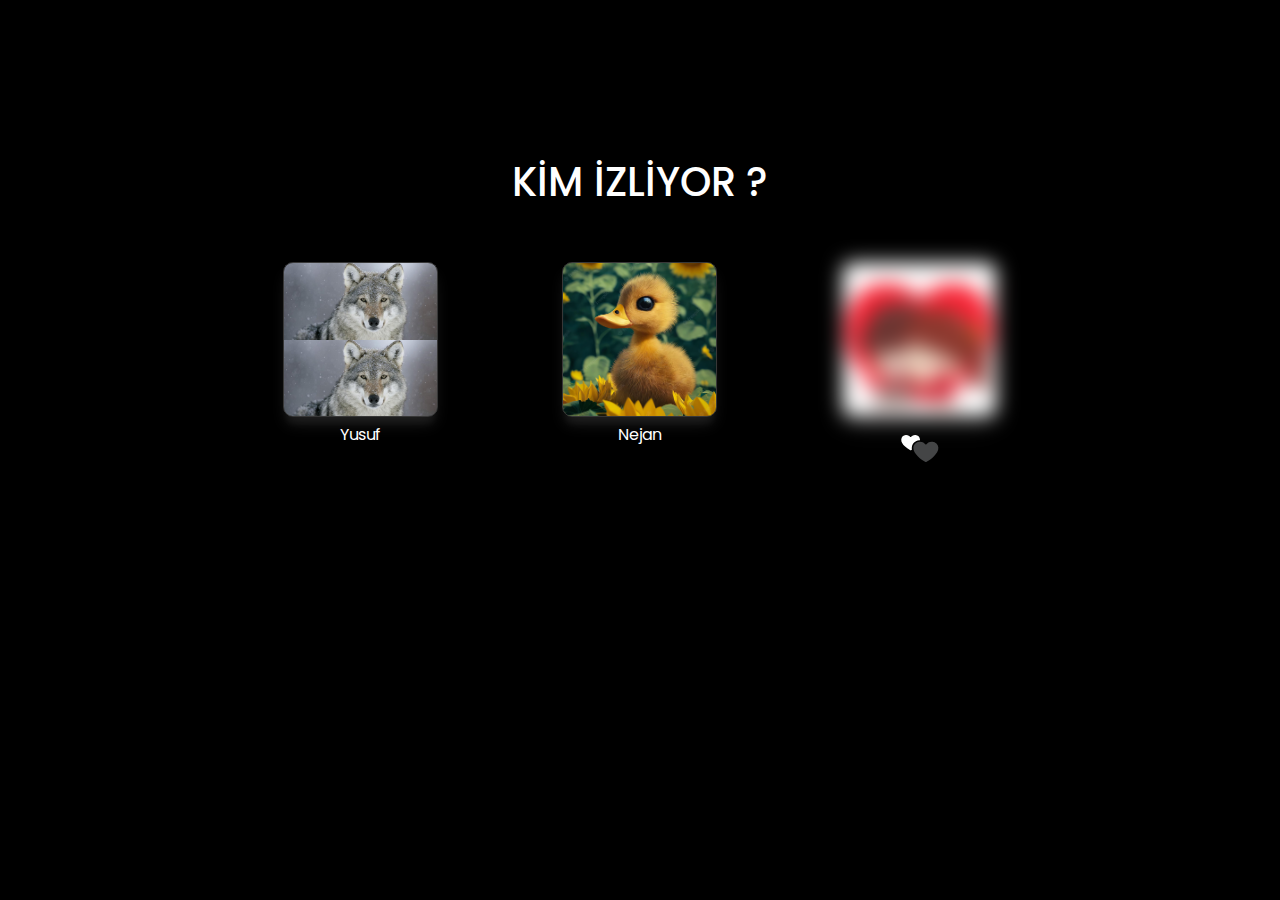
<file: Gift/html/index.html>
<!DOCTYPE html>
<html lang="tr">
  <head>
    <meta charset="UTF-8" />
    <meta http-equiv="X-UA-Compatible" content="IE=edge" />
    <meta name="viewport" content="width=device-width, initial-scale=1.0" />
    <link href="https://cdn.jsdelivr.net/npm/bootstrap@5.3.0-alpha3/dist/css/bootstrap.min.css" rel="stylesheet" integrity="sha384-KK94CHFLLe+nY2dmCWGMq91rCGa5gtU4mk92HdvYe+M/SXH301p5ILy+dN9+nJOZ" crossorigin="anonymous">
    <title>Kullanıcı Girişi</title>
    <style>
      @import url("https://fonts.googleapis.com/css2?family=Playfair+Display:wght@400;500;600;700;800&family=Poppins:wght@400;700&family=Raleway:wght@300;400;500;600;700;800&family=Shantell+Sans:wght@400;600&family=Sono:wght@200;300;400;500;600;700&family=Tilt+Neon&display=swap");
      * {
        box-sizing: border-box;
        margin: 0;
      }
      html,
      body {
        padding: 0;
        background: #000;
        font-family: Poppins, sans-serif;
      }
      .container {
        width: 100%;
        height: 650px;
      }
      .content {
        display: flex;
        flex-direction: column;
        justify-content: center;
        max-width: 80%;
        height: 100%;
        margin: auto;
      }
      .title {
        color: white;
        text-align: center;
      }
      .users {
        max-width: 80%;
        margin-left: 10%;
        display: flex;
        justify-content: space-around;
        flex-wrap: wrap;
        margin-top: 50px;
      }
      .user {
        width: 155px;
        height: 155px;
        margin-right: 20px;
        border-radius: 10px;
        box-shadow: rgba(255, 255, 255, 0.1) 0px 10px 15px -3px,
          rgba(175, 167, 167, 0.05) 0px 10px 6px -2px;
        border: 1px solid rgb(55, 55, 55);
      }
      .card-con {
        margin-bottom: 20px;
      }
      .user1 {
        background-image: url(../img/wolf.jpg);
        background-size: contain;
      }
      .user2 {
        background-image: url(../img/duck.avif);
        background-size: cover;
        background-position-y: -45px;
      }
      .user3 {
        background-image: url(../img/biz.jpg);
        background-size: cover;
        background-position-x: -18px;
        filter: blur(10px);
        margin-right: 0;
      }
      p {
        color: #fff;
        text-align: center;
        margin-top: 5px;
      }
      .user:hover {
        border: 2px solid white;
        transform: scale(1.05);
        filter: blur(0);
        transition: 0.5s;
      }
      /* media */
      @media screen and (max-width: 562px) {
        .user {
          width: 120px;
          height: 120px;
        }
      }
    </style>
  </head>
  <body>
    <main>
      <div class="container">
        <div class="content">
          <div class="title">
            <h1 style="font-size: 2.5em; font-weight: 500">KİM İZLİYOR ?</h1>
          </div>
          <div class="users">
            <!-- user 1 -->
              <div class="card-con">
                <a style="text-decoration: none" href="#">
                <div class="user1 user"></div>
                <p style="margin-right: 20px">Yusuf</p>
              </a>
              </div>
            <!-- user 2 -->
              <div class="card-con">
                <a style="text-decoration: none" href="#">
                <div class="user2 user"></div>
                <p style="margin-right: 20px">Nejan</p>
              </a>
              </div>
            <!-- user 3 -->
              <div class="card-con">
                <a style="text-decoration: none" href="love.html">

                <div class="user3 user"></div>
                <p>
                  <svg
                    width="50px"
                    height="50px"
                    version="1.1"
                    id="Uploaded to svgrepo.com"
                    xmlns="http://www.w3.org/2000/svg"
                    xmlns:xlink="http://www.w3.org/1999/xlink"
                    viewBox="0 0 32 32"
                    xml:space="preserve"
                    fill="#000000"
                  >
                    <g id="SVGRepo_bgCarrier" stroke-width="0"></g>
                    <g
                      id="SVGRepo_tracerCarrier"
                      stroke-linecap="round"
                      stroke-linejoin="round"
                    ></g>
                    <g id="SVGRepo_iconCarrier">
                      <style type="text/css">
                        .duotone_twee {
                          fill: #ffffff;
                        }
                        .duotone_een {
                          fill: #444546;
                        }
                      </style>
                      <g>
                        <path
                          class="duotone_een"
                          d="M27.735,16.365c-0.16-1.962-1.745-3.517-3.782-3.685c-2.016-0.166-3.268,0.889-3.839,1.539 c-0.195,0.222-0.534,0.222-0.729,0c-0.571-0.65-1.823-1.705-3.839-1.539c-2.037,0.168-3.622,1.723-3.782,3.685 c-0.181,2.226,1.33,4.121,2.779,5.553c1.46,1.443,3.148,2.722,4.972,3.687c0.146,0.077,0.323,0.077,0.469,0 c1.824-0.965,3.512-2.244,4.972-3.687C26.405,20.486,27.916,18.591,27.735,16.365z"
                        ></path>
                        <path
                          class="duotone_twee"
                          d="M10.768,16.284c0.2-2.457,2.175-4.392,4.696-4.6c0.172-0.014,0.34-0.021,0.503-0.021 c0.008,0,0.016,0,0.024,0c0.012-0.168,0.012-0.338-0.002-0.511c-0.12-1.472-1.308-2.638-2.836-2.764 c-1.512-0.125-2.451,0.667-2.879,1.154c-0.146,0.167-0.4,0.167-0.547,0C9.299,9.055,8.36,8.263,6.847,8.388 C5.32,8.514,4.131,9.68,4.011,11.152c-0.136,1.669,0.998,3.091,2.084,4.164c1.095,1.082,2.361,2.042,3.729,2.766 c0.109,0.058,0.242,0.058,0.352,0c0.223-0.118,0.443-0.243,0.66-0.373C10.756,17.253,10.728,16.777,10.768,16.284z"
                        ></path>
                      </g>
                    </g>
                  </svg>
                </p>
              </a>
              </div>
          </div>
        </div>
      </div>
    </main>

    <script src="https://cdn.jsdelivr.net/npm/bootstrap@5.3.0-alpha3/dist/js/bootstrap.bundle.min.js" integrity="sha384-ENjdO4Dr2bkBIFxQpeoTz1HIcje39Wm4jDKdf19U8gI4ddQ3GYNS7NTKfAdVQSZe" crossorigin="anonymous"></script>
  </body>
</html>
</file>
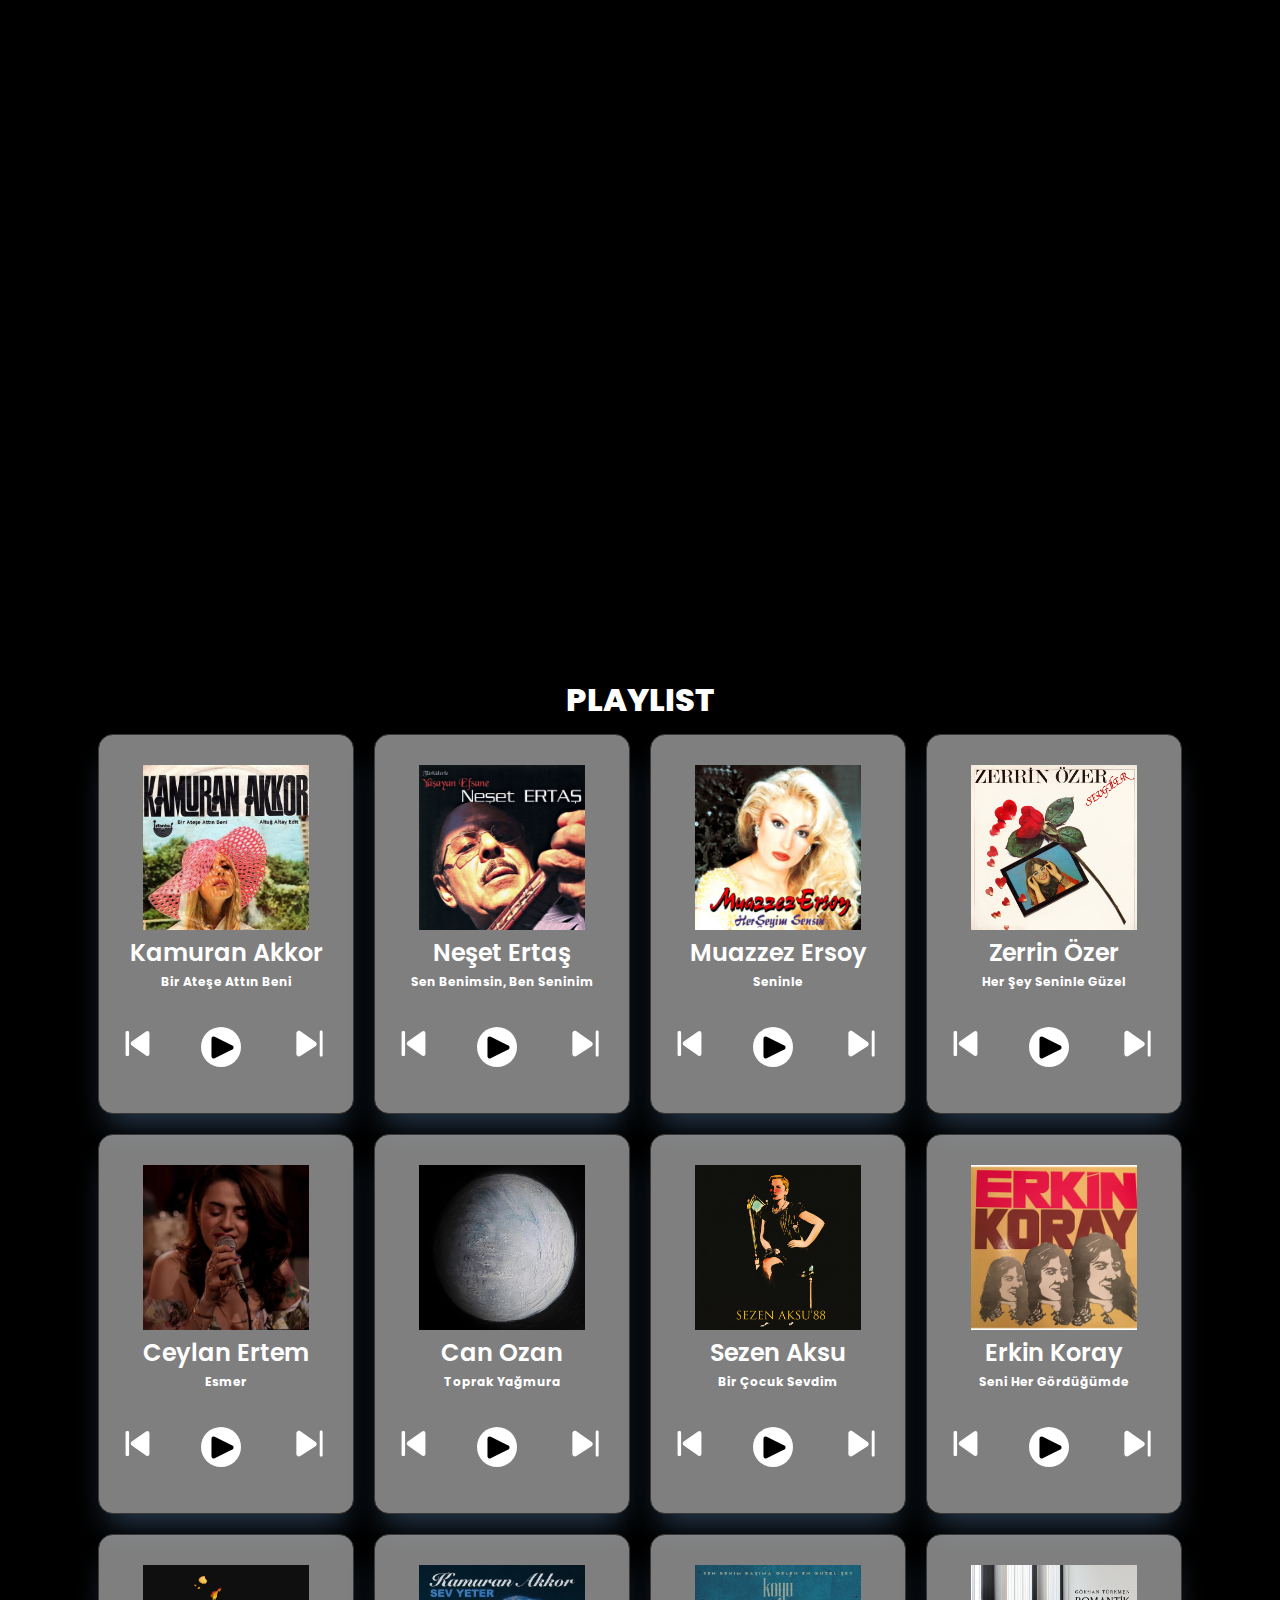
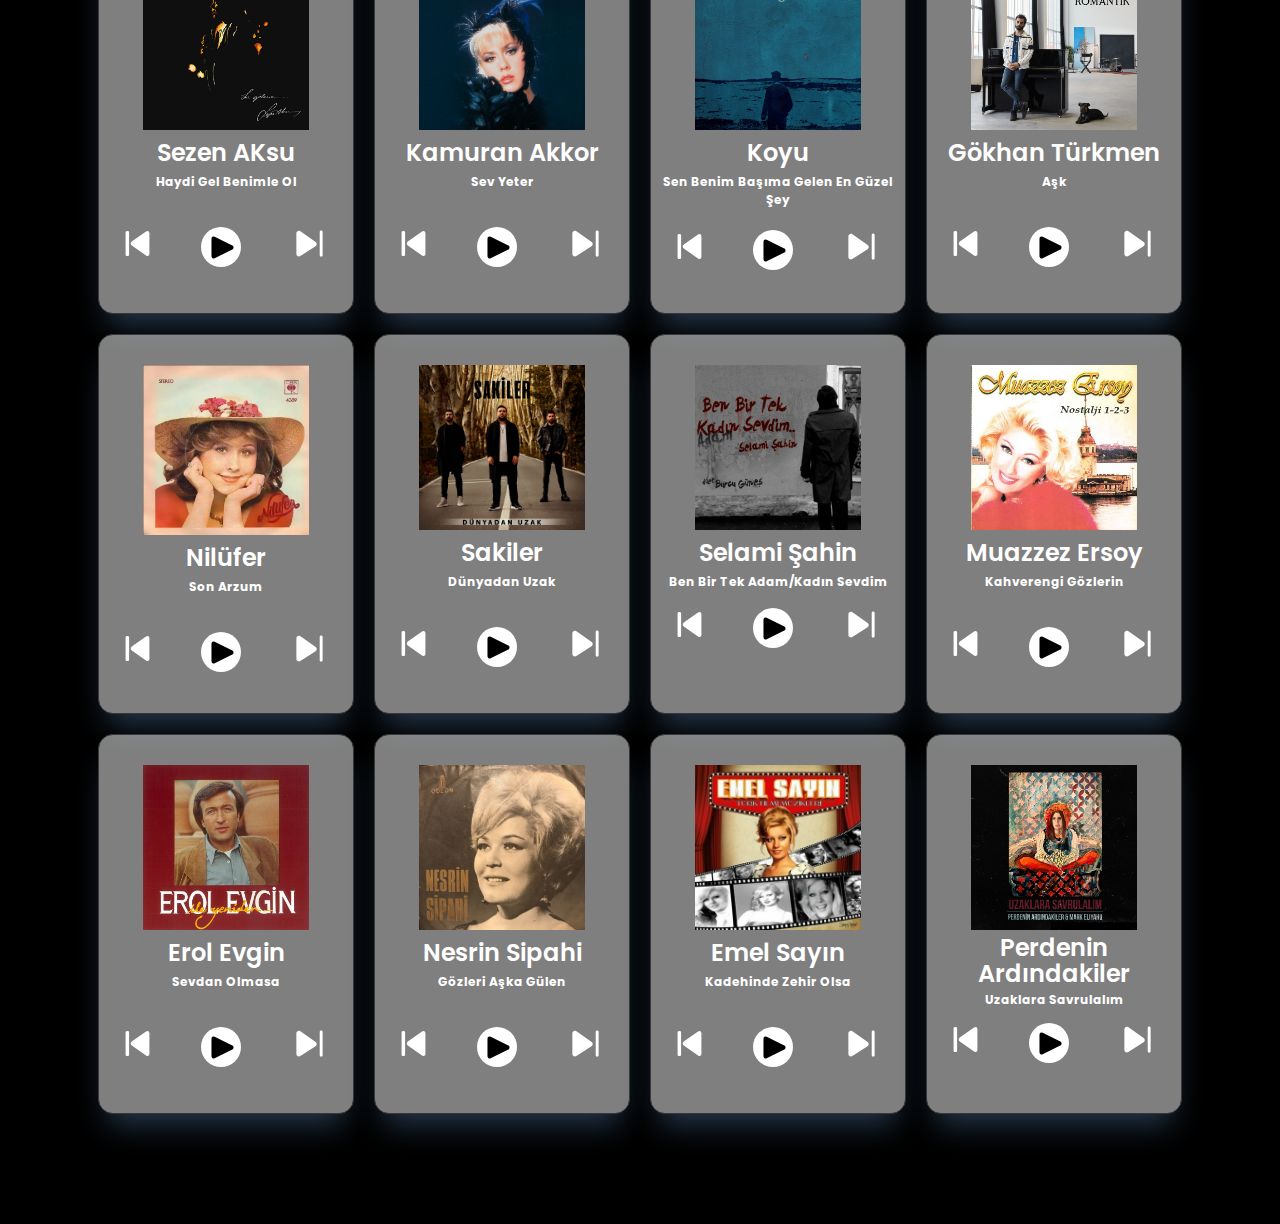
<file: Gift/html/love.html>
<!DOCTYPE html>
<html lang="tr">
  <head>
    <meta charset="UTF-8" />
    <meta http-equiv="X-UA-Compatible" content="IE=edge" />
    <meta name="viewport" content="width=device-width, initial-scale=1.0" />
    <link
      href="https://cdn.jsdelivr.net/npm/bootstrap@5.3.0-alpha3/dist/css/bootstrap.min.css"
      rel="stylesheet"
      integrity="sha384-KK94CHFLLe+nY2dmCWGMq91rCGa5gtU4mk92HdvYe+M/SXH301p5ILy+dN9+nJOZ"
      crossorigin="anonymous"
    />
    <title>İyi ki Varsın</title>
    <style>
      @import url("https://fonts.googleapis.com/css2?family=Playfair+Display:wght@400;500;600;700;800&family=Poppins:wght@400;700&family=Raleway:wght@300;400;500;600;700;800&family=Shantell+Sans:wght@400;600&family=Sono:wght@200;300;400;500;600;700&family=Tilt+Neon&display=swap");
      * {
        box-sizing: border-box;
        margin: 0;
      }
      html,
      body {
        padding: 0;
        background: #000;
        font-family: Poppins, sans-serif;
      }
      .container {
        margin-top: 80px !important;
        margin-bottom: 100px;
      }
      .video-con {
        display: flex;
        justify-content: center;
      }
      /* .video-con video {
        width: 450px !important;
      } */
      .title{
        height: 50px !important;
        margin-top: 80px;
        display: flex;
        justify-content: center;
        align-items: center;
      }
      .card-con {
        display: flex !important;
        justify-content: center;
        flex-wrap: wrap;
      }
      .card {
        width: 16em;
        height: 380px;
        background: rgba(255, 255, 255, 0.497);
        margin: 10px;
        border-radius: 15px;
        overflow: hidden;
        box-shadow: rgb(38, 57, 77) 0px 20px 30px -10px;
        border: 1px solid rgb(56, 56, 56);
      }
      .card a {
        width: 100%;
        height: auto;
      }
      .img-box {
        width: 100%;
        margin-top: 30px;
        overflow: hidden;
        display: flex;
        justify-content: center;
      }
      .img-box img {
        width: 65%;
        height: 65%;
        object-fit: contain;
      }
      .card-body {
        width: 100%;
      }
      .card-title {
        color: white;
        text-align: center;
        font-size: large;
        padding-top: 5px;
      }
      .card-title h3 {
        font-weight: 600;
        margin-bottom: 3px;
        font-size: 24px;
      }
      .card-text {
        width: 100%;
        display: flex;
        justify-content: space-around;
        align-items: center;
        margin-top: 35px !important;
      }
      .play {
        width: 40px;
        height: 40px;
        background: #fff;
        border-radius: 50%;
      }
      .play svg {
        margin-top: 3px;
        margin-left: 4px;
      }
      .before {
      }
      .after {
      }
    </style>
  </head>
  <body>
    <div class="container">
      <div class="video-con">
        <iframe width="900" height="506" src="https://www.youtube.com/embed/giiYg7FL7V0" title="__05_06" frameborder="0" allow="accelerometer; autoplay; clipboard-write; encrypted-media; gyroscope; picture-in-picture; web-share" allowfullscreen></iframe>
      </div>

        <h1 style="width: 100%; margin-top: 90px; color: white; font-weight: 800; display: inline-flex; justify-content: center; text-align: center;">PLAYLIST</h1>

      <div class="card-con">
        <!-- Bir Ateşe Attın Beni -->
        <div class="card">
          <a
            href="https://www.youtube.com/watch?v=oKMgBYS6MZA&ab_channel=DEKAM%C3%BCzik"
            target="_blank"
          >
            <div class="img-box">
              <img src="../img/bir ateşe attın beni.jpg" alt="" />
            </div>
          </a>
          <div class="card-body">
            <div class="card-title">
              <h3>Kamuran Akkor</h3>
              <h6>Bir Ateşe Attın Beni</h6>
            </div>
            <div class="card-text">
              <div class="before">
                <svg
                  width="25px"
                  height=""
                  fill="#fff"
                  height="200px"
                  width="200px"
                  version="1.1"
                  id="Layer_1"
                  xmlns="http://www.w3.org/2000/svg"
                  xmlns:xlink="http://www.w3.org/1999/xlink"
                  viewBox="0 0 493.52 493.52"
                  xml:space="preserve"
                >
                  <g id="SVGRepo_bgCarrier" stroke-width="0"></g>
                  <g
                    id="SVGRepo_tracerCarrier"
                    stroke-linecap="round"
                    stroke-linejoin="round"
                  ></g>
                  <g id="SVGRepo_iconCarrier">
                    <g>
                      <g>
                        <path
                          d="M447.126,0.236c-10.056,0-20.884,4.12-32.148,11.884L140.882,200.952c-17.644,12.152-27.252,28.504-27.252,46.06 c-0.004,17.56,9.78,33.924,27.428,46.076L415.39,481.784c11.284,7.768,22.568,11.736,32.604,11.736h0.012 c10.76,0,18.916-4.404,25.276-12.972c6.268-8.46,8.688-20.476,8.688-35.012V48.508C481.974,18.74,469.186,0.236,447.126,0.236z"
                        ></path>
                      </g>
                    </g>
                    <g>
                      <g>
                        <path
                          d="M53.106,0.036L39.894,0C25.018,0,11.55,12.112,11.55,26.996v439.42c0,14.884,13.024,27.1,27.908,27.1h0.456l12.948-0.072 c14.88,0,28.092-12.164,28.092-27.048V27.028C80.958,12.144,67.97,0.036,53.106,0.036z"
                        ></path>
                      </g>
                    </g>
                  </g>
                </svg>
              </div>
              <div class="play">
                <a
                  href="https://www.youtube.com/watch?v=oKMgBYS6MZA&ab_channel=DEKAM%C3%BCzik"
                  target="_blank"
                >
                  <svg
                    width="35px"
                    fill="#000000"
                    viewBox="0 0 32 32"
                    version="1.1"
                    xmlns="http://www.w3.org/2000/svg"
                  >
                    <g id="SVGRepo_bgCarrier" stroke-width="0"></g>
                    <g
                      id="SVGRepo_tracerCarrier"
                      stroke-linecap="round"
                      stroke-linejoin="round"
                    ></g>
                    <g id="SVGRepo_iconCarrier">
                      <title>play</title>
                      <path
                        d="M5.92 24.096q0 1.088 0.928 1.728 0.512 0.288 1.088 0.288 0.448 0 0.896-0.224l16.16-8.064q0.48-0.256 0.8-0.736t0.288-1.088-0.288-1.056-0.8-0.736l-16.16-8.064q-0.448-0.224-0.896-0.224-0.544 0-1.088 0.288-0.928 0.608-0.928 1.728v16.16z"
                      ></path>
                    </g>
                  </svg>
                </a>
              </div>
              <div class="after">
                <svg
                  width="35px"
                  height=""
                  viewBox="0 0 24 24"
                  fill="none"
                  xmlns="http://www.w3.org/2000/svg"
                >
                  <g id="SVGRepo_bgCarrier" stroke-width="0"></g>
                  <g
                    id="SVGRepo_tracerCarrier"
                    stroke-linecap="round"
                    stroke-linejoin="round"
                  ></g>
                  <g id="SVGRepo_iconCarrier">
                    <path
                      d="M21 4C21 3.44772 20.5523 3 20 3C19.4477 3 19 3.44772 19 4V20C19 20.5523 19.4477 21 20 21C20.5523 21 21 20.5523 21 20V4Z"
                      fill="#ffffff"
                    ></path>
                    <path
                      d="M3 4.94743C3 3.5226 4.61175 2.69498 5.7697 3.52521L16.2394 11.0318C17.2443 11.7523 17.2053 13.2593 16.1646 13.927L5.69492 20.6434C4.53019 21.3905 3 20.5542 3 19.1704V4.94743Z"
                      fill="#ffffff"
                    ></path>
                  </g>
                </svg>
              </div>
            </div>
          </div>
        </div>

                <!-- sen benimsin ben seninim -->
                <div class="card">
                  <a
                    href="https://www.youtube.com/watch?v=nOgEMfMl4jk&ab_channel=Ne%C5%9FetErta%C5%9F"
                    target="_blank"
                  >
                    <div class="img-box">
                      <img src="../img/sen benimsin ben seninim.jpg" alt="" />
                    </div>
                  </a>
                  <div class="card-body">
                    <div class="card-title">
                      <h3>Neşet Ertaş</h3>
                      <h6>Sen Benimsin, Ben Seninim</h6>
                    </div>
                    <div class="card-text">
                      <div class="before">
                        <svg
                          width="25px"
                          height=""
                          fill="#fff"
                          height="200px"
                          width="200px"
                          version="1.1"
                          id="Layer_1"
                          xmlns="http://www.w3.org/2000/svg"
                          xmlns:xlink="http://www.w3.org/1999/xlink"
                          viewBox="0 0 493.52 493.52"
                          xml:space="preserve"
                        >
                          <g id="SVGRepo_bgCarrier" stroke-width="0"></g>
                          <g
                            id="SVGRepo_tracerCarrier"
                            stroke-linecap="round"
                            stroke-linejoin="round"
                          ></g>
                          <g id="SVGRepo_iconCarrier">
                            <g>
                              <g>
                                <path
                                  d="M447.126,0.236c-10.056,0-20.884,4.12-32.148,11.884L140.882,200.952c-17.644,12.152-27.252,28.504-27.252,46.06 c-0.004,17.56,9.78,33.924,27.428,46.076L415.39,481.784c11.284,7.768,22.568,11.736,32.604,11.736h0.012 c10.76,0,18.916-4.404,25.276-12.972c6.268-8.46,8.688-20.476,8.688-35.012V48.508C481.974,18.74,469.186,0.236,447.126,0.236z"
                                ></path>
                              </g>
                            </g>
                            <g>
                              <g>
                                <path
                                  d="M53.106,0.036L39.894,0C25.018,0,11.55,12.112,11.55,26.996v439.42c0,14.884,13.024,27.1,27.908,27.1h0.456l12.948-0.072 c14.88,0,28.092-12.164,28.092-27.048V27.028C80.958,12.144,67.97,0.036,53.106,0.036z"
                                ></path>
                              </g>
                            </g>
                          </g>
                        </svg>
                      </div>
                      <div class="play">
                        <a
                          href="https://www.youtube.com/watch?v=nOgEMfMl4jk&ab_channel=Ne%C5%9FetErta%C5%9F"
                          target="_blank"
                        >
                          <svg
                            width="35px"
                            fill="#000000"
                            viewBox="0 0 32 32"
                            version="1.1"
                            xmlns="http://www.w3.org/2000/svg"
                          >
                            <g id="SVGRepo_bgCarrier" stroke-width="0"></g>
                            <g
                              id="SVGRepo_tracerCarrier"
                              stroke-linecap="round"
                              stroke-linejoin="round"
                            ></g>
                            <g id="SVGRepo_iconCarrier">
                              <title>play</title>
                              <path
                                d="M5.92 24.096q0 1.088 0.928 1.728 0.512 0.288 1.088 0.288 0.448 0 0.896-0.224l16.16-8.064q0.48-0.256 0.8-0.736t0.288-1.088-0.288-1.056-0.8-0.736l-16.16-8.064q-0.448-0.224-0.896-0.224-0.544 0-1.088 0.288-0.928 0.608-0.928 1.728v16.16z"
                              ></path>
                            </g>
                          </svg>
                        </a>
                      </div>
                      <div class="after">
                        <svg
                          width="35px"
                          height=""
                          viewBox="0 0 24 24"
                          fill="none"
                          xmlns="http://www.w3.org/2000/svg"
                        >
                          <g id="SVGRepo_bgCarrier" stroke-width="0"></g>
                          <g
                            id="SVGRepo_tracerCarrier"
                            stroke-linecap="round"
                            stroke-linejoin="round"
                          ></g>
                          <g id="SVGRepo_iconCarrier">
                            <path
                              d="M21 4C21 3.44772 20.5523 3 20 3C19.4477 3 19 3.44772 19 4V20C19 20.5523 19.4477 21 20 21C20.5523 21 21 20.5523 21 20V4Z"
                              fill="#ffffff"
                            ></path>
                            <path
                              d="M3 4.94743C3 3.5226 4.61175 2.69498 5.7697 3.52521L16.2394 11.0318C17.2443 11.7523 17.2053 13.2593 16.1646 13.927L5.69492 20.6434C4.53019 21.3905 3 20.5542 3 19.1704V4.94743Z"
                              fill="#ffffff"
                            ></path>
                          </g>
                        </svg>
                      </div>
                    </div>
                  </div>
                </div>        

        <!-- seninle -->
        <div class="card">
          <a
            href="https://www.youtube.com/watch?v=TCY2hxIlzr0&ab_channel=ElenorM%C3%BCzik"
            target="_blank"
          >
            <div class="img-box">
              <img
                src="../img/seninle.jpg"
                alt="Kamuran Akkor - Bir Ateşe Attın Beni"
              />
            </div>
          </a>
          <div class="card-body">
            <div class="card-title">
              <h3>Muazzez Ersoy</h3>
              <h6>Seninle</h6>
            </div>
            <div class="card-text">
              <div class="before">
                <svg
                  width="25px"
                  height=""
                  fill="#fff"
                  height="200px"
                  width="200px"
                  version="1.1"
                  id="Layer_1"
                  xmlns="http://www.w3.org/2000/svg"
                  xmlns:xlink="http://www.w3.org/1999/xlink"
                  viewBox="0 0 493.52 493.52"
                  xml:space="preserve"
                >
                  <g id="SVGRepo_bgCarrier" stroke-width="0"></g>
                  <g
                    id="SVGRepo_tracerCarrier"
                    stroke-linecap="round"
                    stroke-linejoin="round"
                  ></g>
                  <g id="SVGRepo_iconCarrier">
                    <g>
                      <g>
                        <path
                          d="M447.126,0.236c-10.056,0-20.884,4.12-32.148,11.884L140.882,200.952c-17.644,12.152-27.252,28.504-27.252,46.06 c-0.004,17.56,9.78,33.924,27.428,46.076L415.39,481.784c11.284,7.768,22.568,11.736,32.604,11.736h0.012 c10.76,0,18.916-4.404,25.276-12.972c6.268-8.46,8.688-20.476,8.688-35.012V48.508C481.974,18.74,469.186,0.236,447.126,0.236z"
                        ></path>
                      </g>
                    </g>
                    <g>
                      <g>
                        <path
                          d="M53.106,0.036L39.894,0C25.018,0,11.55,12.112,11.55,26.996v439.42c0,14.884,13.024,27.1,27.908,27.1h0.456l12.948-0.072 c14.88,0,28.092-12.164,28.092-27.048V27.028C80.958,12.144,67.97,0.036,53.106,0.036z"
                        ></path>
                      </g>
                    </g>
                  </g>
                </svg>
              </div>
              <div class="play">
                <a
                  href="https://www.youtube.com/watch?v=TCY2hxIlzr0&ab_channel=ElenorM%C3%BCzik"
                  target="_blank"
                >
                  <svg
                    width="35px"
                    fill="#000000"
                    viewBox="0 0 32 32"
                    version="1.1"
                    xmlns="http://www.w3.org/2000/svg"
                  >
                    <g id="SVGRepo_bgCarrier" stroke-width="0"></g>
                    <g
                      id="SVGRepo_tracerCarrier"
                      stroke-linecap="round"
                      stroke-linejoin="round"
                    ></g>
                    <g id="SVGRepo_iconCarrier">
                      <title>play</title>
                      <path
                        d="M5.92 24.096q0 1.088 0.928 1.728 0.512 0.288 1.088 0.288 0.448 0 0.896-0.224l16.16-8.064q0.48-0.256 0.8-0.736t0.288-1.088-0.288-1.056-0.8-0.736l-16.16-8.064q-0.448-0.224-0.896-0.224-0.544 0-1.088 0.288-0.928 0.608-0.928 1.728v16.16z"
                      ></path>
                    </g>
                  </svg>
                </a>
              </div>
              <div class="after">
                <svg
                  width="35px"
                  height=""
                  viewBox="0 0 24 24"
                  fill="none"
                  xmlns="http://www.w3.org/2000/svg"
                >
                  <g id="SVGRepo_bgCarrier" stroke-width="0"></g>
                  <g
                    id="SVGRepo_tracerCarrier"
                    stroke-linecap="round"
                    stroke-linejoin="round"
                  ></g>
                  <g id="SVGRepo_iconCarrier">
                    <path
                      d="M21 4C21 3.44772 20.5523 3 20 3C19.4477 3 19 3.44772 19 4V20C19 20.5523 19.4477 21 20 21C20.5523 21 21 20.5523 21 20V4Z"
                      fill="#ffffff"
                    ></path>
                    <path
                      d="M3 4.94743C3 3.5226 4.61175 2.69498 5.7697 3.52521L16.2394 11.0318C17.2443 11.7523 17.2053 13.2593 16.1646 13.927L5.69492 20.6434C4.53019 21.3905 3 20.5542 3 19.1704V4.94743Z"
                      fill="#ffffff"
                    ></path>
                  </g>
                </svg>
              </div>
            </div>
          </div>
        </div>


        <!-- her şey seninle güzel -->
        <div class="card">
          <a
            href="https://www.youtube.com/watch?v=ZWOREJYluYU&ab_channel=SertanZaim"
            target="_blank"
          >
            <div class="img-box">
              <img src="../img/her şey seninle güzel.jpg" alt="" />
            </div>
          </a>
          <div class="card-body">
            <div class="card-title">
              <h3>Zerrin Özer</h3>
              <h6>Her Şey Seninle Güzel</h6>
            </div>
            <div class="card-text">
              <div class="before">
                <svg
                  width="25px"
                  height=""
                  fill="#fff"
                  height="200px"
                  width="200px"
                  version="1.1"
                  id="Layer_1"
                  xmlns="http://www.w3.org/2000/svg"
                  xmlns:xlink="http://www.w3.org/1999/xlink"
                  viewBox="0 0 493.52 493.52"
                  xml:space="preserve"
                >
                  <g id="SVGRepo_bgCarrier" stroke-width="0"></g>
                  <g
                    id="SVGRepo_tracerCarrier"
                    stroke-linecap="round"
                    stroke-linejoin="round"
                  ></g>
                  <g id="SVGRepo_iconCarrier">
                    <g>
                      <g>
                        <path
                          d="M447.126,0.236c-10.056,0-20.884,4.12-32.148,11.884L140.882,200.952c-17.644,12.152-27.252,28.504-27.252,46.06 c-0.004,17.56,9.78,33.924,27.428,46.076L415.39,481.784c11.284,7.768,22.568,11.736,32.604,11.736h0.012 c10.76,0,18.916-4.404,25.276-12.972c6.268-8.46,8.688-20.476,8.688-35.012V48.508C481.974,18.74,469.186,0.236,447.126,0.236z"
                        ></path>
                      </g>
                    </g>
                    <g>
                      <g>
                        <path
                          d="M53.106,0.036L39.894,0C25.018,0,11.55,12.112,11.55,26.996v439.42c0,14.884,13.024,27.1,27.908,27.1h0.456l12.948-0.072 c14.88,0,28.092-12.164,28.092-27.048V27.028C80.958,12.144,67.97,0.036,53.106,0.036z"
                        ></path>
                      </g>
                    </g>
                  </g>
                </svg>
              </div>
              <div class="play">
                <a
                  href="https://www.youtube.com/watch?v=ZWOREJYluYU&ab_channel=SertanZaim"
                  target="_blank"
                >
                  <svg
                    width="35px"
                    fill="#000000"
                    viewBox="0 0 32 32"
                    version="1.1"
                    xmlns="http://www.w3.org/2000/svg"
                  >
                    <g id="SVGRepo_bgCarrier" stroke-width="0"></g>
                    <g
                      id="SVGRepo_tracerCarrier"
                      stroke-linecap="round"
                      stroke-linejoin="round"
                    ></g>
                    <g id="SVGRepo_iconCarrier">
                      <title>play</title>
                      <path
                        d="M5.92 24.096q0 1.088 0.928 1.728 0.512 0.288 1.088 0.288 0.448 0 0.896-0.224l16.16-8.064q0.48-0.256 0.8-0.736t0.288-1.088-0.288-1.056-0.8-0.736l-16.16-8.064q-0.448-0.224-0.896-0.224-0.544 0-1.088 0.288-0.928 0.608-0.928 1.728v16.16z"
                      ></path>
                    </g>
                  </svg>
                </a>
              </div>
              <div class="after">
                <svg
                  width="35px"
                  height=""
                  viewBox="0 0 24 24"
                  fill="none"
                  xmlns="http://www.w3.org/2000/svg"
                >
                  <g id="SVGRepo_bgCarrier" stroke-width="0"></g>
                  <g
                    id="SVGRepo_tracerCarrier"
                    stroke-linecap="round"
                    stroke-linejoin="round"
                  ></g>
                  <g id="SVGRepo_iconCarrier">
                    <path
                      d="M21 4C21 3.44772 20.5523 3 20 3C19.4477 3 19 3.44772 19 4V20C19 20.5523 19.4477 21 20 21C20.5523 21 21 20.5523 21 20V4Z"
                      fill="#ffffff"
                    ></path>
                    <path
                      d="M3 4.94743C3 3.5226 4.61175 2.69498 5.7697 3.52521L16.2394 11.0318C17.2443 11.7523 17.2053 13.2593 16.1646 13.927L5.69492 20.6434C4.53019 21.3905 3 20.5542 3 19.1704V4.94743Z"
                      fill="#ffffff"
                    ></path>
                  </g>
                </svg>
              </div>
            </div>
          </div>
        </div>

                <!-- esmer -->
                <div class="card">
                  <a
                    href="https://www.youtube.com/watch?v=k8-EcfeP48g&ab_channel=CeylanErtemVEVO"
                    target="_blank"
                  >
                    <div class="img-box">
                      <img src="../img/esmer.jpg" alt="" />
                    </div>
                  </a>
                  <div class="card-body">
                    <div class="card-title">
                      <h3>Ceylan Ertem</h3>
                      <h6>Esmer</h6>
                    </div>
                    <div class="card-text">
                      <div class="before">
                        <svg
                          width="25px"
                          height=""
                          fill="#fff"
                          height="200px"
                          width="200px"
                          version="1.1"
                          id="Layer_1"
                          xmlns="http://www.w3.org/2000/svg"
                          xmlns:xlink="http://www.w3.org/1999/xlink"
                          viewBox="0 0 493.52 493.52"
                          xml:space="preserve"
                        >
                          <g id="SVGRepo_bgCarrier" stroke-width="0"></g>
                          <g
                            id="SVGRepo_tracerCarrier"
                            stroke-linecap="round"
                            stroke-linejoin="round"
                          ></g>
                          <g id="SVGRepo_iconCarrier">
                            <g>
                              <g>
                                <path
                                  d="M447.126,0.236c-10.056,0-20.884,4.12-32.148,11.884L140.882,200.952c-17.644,12.152-27.252,28.504-27.252,46.06 c-0.004,17.56,9.78,33.924,27.428,46.076L415.39,481.784c11.284,7.768,22.568,11.736,32.604,11.736h0.012 c10.76,0,18.916-4.404,25.276-12.972c6.268-8.46,8.688-20.476,8.688-35.012V48.508C481.974,18.74,469.186,0.236,447.126,0.236z"
                                ></path>
                              </g>
                            </g>
                            <g>
                              <g>
                                <path
                                  d="M53.106,0.036L39.894,0C25.018,0,11.55,12.112,11.55,26.996v439.42c0,14.884,13.024,27.1,27.908,27.1h0.456l12.948-0.072 c14.88,0,28.092-12.164,28.092-27.048V27.028C80.958,12.144,67.97,0.036,53.106,0.036z"
                                ></path>
                              </g>
                            </g>
                          </g>
                        </svg>
                      </div>
                      <div class="play">
                        <a
                          href="https://www.youtube.com/watch?v=k8-EcfeP48g&ab_channel=CeylanErtemVEVO"
                          target="_blank"
                        >
                          <svg
                            width="35px"
                            fill="#000000"
                            viewBox="0 0 32 32"
                            version="1.1"
                            xmlns="http://www.w3.org/2000/svg"
                          >
                            <g id="SVGRepo_bgCarrier" stroke-width="0"></g>
                            <g
                              id="SVGRepo_tracerCarrier"
                              stroke-linecap="round"
                              stroke-linejoin="round"
                            ></g>
                            <g id="SVGRepo_iconCarrier">
                              <title>play</title>
                              <path
                                d="M5.92 24.096q0 1.088 0.928 1.728 0.512 0.288 1.088 0.288 0.448 0 0.896-0.224l16.16-8.064q0.48-0.256 0.8-0.736t0.288-1.088-0.288-1.056-0.8-0.736l-16.16-8.064q-0.448-0.224-0.896-0.224-0.544 0-1.088 0.288-0.928 0.608-0.928 1.728v16.16z"
                              ></path>
                            </g>
                          </svg>
                        </a>
                      </div>
                      <div class="after">
                        <svg
                          width="35px"
                          height=""
                          viewBox="0 0 24 24"
                          fill="none"
                          xmlns="http://www.w3.org/2000/svg"
                        >
                          <g id="SVGRepo_bgCarrier" stroke-width="0"></g>
                          <g
                            id="SVGRepo_tracerCarrier"
                            stroke-linecap="round"
                            stroke-linejoin="round"
                          ></g>
                          <g id="SVGRepo_iconCarrier">
                            <path
                              d="M21 4C21 3.44772 20.5523 3 20 3C19.4477 3 19 3.44772 19 4V20C19 20.5523 19.4477 21 20 21C20.5523 21 21 20.5523 21 20V4Z"
                              fill="#ffffff"
                            ></path>
                            <path
                              d="M3 4.94743C3 3.5226 4.61175 2.69498 5.7697 3.52521L16.2394 11.0318C17.2443 11.7523 17.2053 13.2593 16.1646 13.927L5.69492 20.6434C4.53019 21.3905 3 20.5542 3 19.1704V4.94743Z"
                              fill="#ffffff"
                            ></path>
                          </g>
                        </svg>
                      </div>
                    </div>
                  </div>
                </div>        

        <!-- toprak yağmura -->
        <div class="card">
          <a
            href="https://www.youtube.com/watch?v=UooE3twEpEA&ab_channel=CanOzan"
            target="_blank"
          >
            <div class="img-box">
              <img src="../img/toprak yağmura.jfif" alt="" />
            </div>
          </a>
          <div class="card-body">
            <div class="card-title">
              <h3>Can Ozan</h3>
              <h6>Toprak Yağmura</h6>
            </div>
            <div class="card-text">
              <div class="before">
                <svg
                  width="25px"
                  height=""
                  fill="#fff"
                  height="200px"
                  width="200px"
                  version="1.1"
                  id="Layer_1"
                  xmlns="http://www.w3.org/2000/svg"
                  xmlns:xlink="http://www.w3.org/1999/xlink"
                  viewBox="0 0 493.52 493.52"
                  xml:space="preserve"
                >
                  <g id="SVGRepo_bgCarrier" stroke-width="0"></g>
                  <g
                    id="SVGRepo_tracerCarrier"
                    stroke-linecap="round"
                    stroke-linejoin="round"
                  ></g>
                  <g id="SVGRepo_iconCarrier">
                    <g>
                      <g>
                        <path
                          d="M447.126,0.236c-10.056,0-20.884,4.12-32.148,11.884L140.882,200.952c-17.644,12.152-27.252,28.504-27.252,46.06 c-0.004,17.56,9.78,33.924,27.428,46.076L415.39,481.784c11.284,7.768,22.568,11.736,32.604,11.736h0.012 c10.76,0,18.916-4.404,25.276-12.972c6.268-8.46,8.688-20.476,8.688-35.012V48.508C481.974,18.74,469.186,0.236,447.126,0.236z"
                        ></path>
                      </g>
                    </g>
                    <g>
                      <g>
                        <path
                          d="M53.106,0.036L39.894,0C25.018,0,11.55,12.112,11.55,26.996v439.42c0,14.884,13.024,27.1,27.908,27.1h0.456l12.948-0.072 c14.88,0,28.092-12.164,28.092-27.048V27.028C80.958,12.144,67.97,0.036,53.106,0.036z"
                        ></path>
                      </g>
                    </g>
                  </g>
                </svg>
              </div>
              <div class="play">
                <a
                  href="https://www.youtube.com/watch?v=UooE3twEpEA&ab_channel=CanOzan"
                  target="_blank"
                >
                  <svg
                    width="35px"
                    fill="#000000"
                    viewBox="0 0 32 32"
                    version="1.1"
                    xmlns="http://www.w3.org/2000/svg"
                  >
                    <g id="SVGRepo_bgCarrier" stroke-width="0"></g>
                    <g
                      id="SVGRepo_tracerCarrier"
                      stroke-linecap="round"
                      stroke-linejoin="round"
                    ></g>
                    <g id="SVGRepo_iconCarrier">
                      <title>play</title>
                      <path
                        d="M5.92 24.096q0 1.088 0.928 1.728 0.512 0.288 1.088 0.288 0.448 0 0.896-0.224l16.16-8.064q0.48-0.256 0.8-0.736t0.288-1.088-0.288-1.056-0.8-0.736l-16.16-8.064q-0.448-0.224-0.896-0.224-0.544 0-1.088 0.288-0.928 0.608-0.928 1.728v16.16z"
                      ></path>
                    </g>
                  </svg>
                </a>
              </div>
              <div class="after">
                <svg
                  width="35px"
                  height=""
                  viewBox="0 0 24 24"
                  fill="none"
                  xmlns="http://www.w3.org/2000/svg"
                >
                  <g id="SVGRepo_bgCarrier" stroke-width="0"></g>
                  <g
                    id="SVGRepo_tracerCarrier"
                    stroke-linecap="round"
                    stroke-linejoin="round"
                  ></g>
                  <g id="SVGRepo_iconCarrier">
                    <path
                      d="M21 4C21 3.44772 20.5523 3 20 3C19.4477 3 19 3.44772 19 4V20C19 20.5523 19.4477 21 20 21C20.5523 21 21 20.5523 21 20V4Z"
                      fill="#ffffff"
                    ></path>
                    <path
                      d="M3 4.94743C3 3.5226 4.61175 2.69498 5.7697 3.52521L16.2394 11.0318C17.2443 11.7523 17.2053 13.2593 16.1646 13.927L5.69492 20.6434C4.53019 21.3905 3 20.5542 3 19.1704V4.94743Z"
                      fill="#ffffff"
                    ></path>
                  </g>
                </svg>
              </div>
            </div>
          </div>
        </div>

        <!-- bir çocuk sevdim -->
        <div class="card">
          <a
            href="https://www.youtube.com/watch?v=eoOZj7CYmL0&ab_channel=SezenAksu"
            target="_blank"
          >
            <div class="img-box">
              <img src="../img/bir çocuk sevdim.jpg" alt="" />
            </div>
          </a>
          <div class="card-body">
            <div class="card-title">
              <h3>Sezen Aksu</h3>
              <h6>Bir Çocuk Sevdim</h6>
            </div>
            <div class="card-text">
              <div class="before">
                <svg
                  width="25px"
                  height=""
                  fill="#fff"
                  height="200px"
                  width="200px"
                  version="1.1"
                  id="Layer_1"
                  xmlns="http://www.w3.org/2000/svg"
                  xmlns:xlink="http://www.w3.org/1999/xlink"
                  viewBox="0 0 493.52 493.52"
                  xml:space="preserve"
                >
                  <g id="SVGRepo_bgCarrier" stroke-width="0"></g>
                  <g
                    id="SVGRepo_tracerCarrier"
                    stroke-linecap="round"
                    stroke-linejoin="round"
                  ></g>
                  <g id="SVGRepo_iconCarrier">
                    <g>
                      <g>
                        <path
                          d="M447.126,0.236c-10.056,0-20.884,4.12-32.148,11.884L140.882,200.952c-17.644,12.152-27.252,28.504-27.252,46.06 c-0.004,17.56,9.78,33.924,27.428,46.076L415.39,481.784c11.284,7.768,22.568,11.736,32.604,11.736h0.012 c10.76,0,18.916-4.404,25.276-12.972c6.268-8.46,8.688-20.476,8.688-35.012V48.508C481.974,18.74,469.186,0.236,447.126,0.236z"
                        ></path>
                      </g>
                    </g>
                    <g>
                      <g>
                        <path
                          d="M53.106,0.036L39.894,0C25.018,0,11.55,12.112,11.55,26.996v439.42c0,14.884,13.024,27.1,27.908,27.1h0.456l12.948-0.072 c14.88,0,28.092-12.164,28.092-27.048V27.028C80.958,12.144,67.97,0.036,53.106,0.036z"
                        ></path>
                      </g>
                    </g>
                  </g>
                </svg>
              </div>
              <div class="play">
                <a
                  href="https://www.youtube.com/watch?v=eoOZj7CYmL0&ab_channel=SezenAksu"
                  target="_blank"
                >
                  <svg
                    width="35px"
                    fill="#000000"
                    viewBox="0 0 32 32"
                    version="1.1"
                    xmlns="http://www.w3.org/2000/svg"
                  >
                    <g id="SVGRepo_bgCarrier" stroke-width="0"></g>
                    <g
                      id="SVGRepo_tracerCarrier"
                      stroke-linecap="round"
                      stroke-linejoin="round"
                    ></g>
                    <g id="SVGRepo_iconCarrier">
                      <title>play</title>
                      <path
                        d="M5.92 24.096q0 1.088 0.928 1.728 0.512 0.288 1.088 0.288 0.448 0 0.896-0.224l16.16-8.064q0.48-0.256 0.8-0.736t0.288-1.088-0.288-1.056-0.8-0.736l-16.16-8.064q-0.448-0.224-0.896-0.224-0.544 0-1.088 0.288-0.928 0.608-0.928 1.728v16.16z"
                      ></path>
                    </g>
                  </svg>
                </a>
              </div>
              <div class="after">
                <svg
                  width="35px"
                  height=""
                  viewBox="0 0 24 24"
                  fill="none"
                  xmlns="http://www.w3.org/2000/svg"
                >
                  <g id="SVGRepo_bgCarrier" stroke-width="0"></g>
                  <g
                    id="SVGRepo_tracerCarrier"
                    stroke-linecap="round"
                    stroke-linejoin="round"
                  ></g>
                  <g id="SVGRepo_iconCarrier">
                    <path
                      d="M21 4C21 3.44772 20.5523 3 20 3C19.4477 3 19 3.44772 19 4V20C19 20.5523 19.4477 21 20 21C20.5523 21 21 20.5523 21 20V4Z"
                      fill="#ffffff"
                    ></path>
                    <path
                      d="M3 4.94743C3 3.5226 4.61175 2.69498 5.7697 3.52521L16.2394 11.0318C17.2443 11.7523 17.2053 13.2593 16.1646 13.927L5.69492 20.6434C4.53019 21.3905 3 20.5542 3 19.1704V4.94743Z"
                      fill="#ffffff"
                    ></path>
                  </g>
                </svg>
              </div>
            </div>
          </div>
        </div>

        <!-- seni her gördüğümde -->
        <div class="card">
          <a
            href="https://www.youtube.com/watch?v=gtNUnb8UeO4&ab_channel=ErkinKoray-Topic"
            target="_blank"
          >
            <div class="img-box">
              <img src="../img/seni her gördüğümde.jpg" alt="" />
            </div>
          </a>
          <div class="card-body">
            <div class="card-title">
              <h3>Erkin Koray</h3>
              <h6>Seni Her Gördüğümde</h6>
            </div>
            <div class="card-text">
              <div class="before">
                <svg
                  width="25px"
                  height=""
                  fill="#fff"
                  height="200px"
                  width="200px"
                  version="1.1"
                  id="Layer_1"
                  xmlns="http://www.w3.org/2000/svg"
                  xmlns:xlink="http://www.w3.org/1999/xlink"
                  viewBox="0 0 493.52 493.52"
                  xml:space="preserve"
                >
                  <g id="SVGRepo_bgCarrier" stroke-width="0"></g>
                  <g
                    id="SVGRepo_tracerCarrier"
                    stroke-linecap="round"
                    stroke-linejoin="round"
                  ></g>
                  <g id="SVGRepo_iconCarrier">
                    <g>
                      <g>
                        <path
                          d="M447.126,0.236c-10.056,0-20.884,4.12-32.148,11.884L140.882,200.952c-17.644,12.152-27.252,28.504-27.252,46.06 c-0.004,17.56,9.78,33.924,27.428,46.076L415.39,481.784c11.284,7.768,22.568,11.736,32.604,11.736h0.012 c10.76,0,18.916-4.404,25.276-12.972c6.268-8.46,8.688-20.476,8.688-35.012V48.508C481.974,18.74,469.186,0.236,447.126,0.236z"
                        ></path>
                      </g>
                    </g>
                    <g>
                      <g>
                        <path
                          d="M53.106,0.036L39.894,0C25.018,0,11.55,12.112,11.55,26.996v439.42c0,14.884,13.024,27.1,27.908,27.1h0.456l12.948-0.072 c14.88,0,28.092-12.164,28.092-27.048V27.028C80.958,12.144,67.97,0.036,53.106,0.036z"
                        ></path>
                      </g>
                    </g>
                  </g>
                </svg>
              </div>
              <div class="play">
                <a
                  href="https://www.youtube.com/watch?v=gtNUnb8UeO4&ab_channel=ErkinKoray-Topic"
                  target="_blank"
                >
                  <svg
                    width="35px"
                    fill="#000000"
                    viewBox="0 0 32 32"
                    version="1.1"
                    xmlns="http://www.w3.org/2000/svg"
                  >
                    <g id="SVGRepo_bgCarrier" stroke-width="0"></g>
                    <g
                      id="SVGRepo_tracerCarrier"
                      stroke-linecap="round"
                      stroke-linejoin="round"
                    ></g>
                    <g id="SVGRepo_iconCarrier">
                      <title>play</title>
                      <path
                        d="M5.92 24.096q0 1.088 0.928 1.728 0.512 0.288 1.088 0.288 0.448 0 0.896-0.224l16.16-8.064q0.48-0.256 0.8-0.736t0.288-1.088-0.288-1.056-0.8-0.736l-16.16-8.064q-0.448-0.224-0.896-0.224-0.544 0-1.088 0.288-0.928 0.608-0.928 1.728v16.16z"
                      ></path>
                    </g>
                  </svg>
                </a>
              </div>
              <div class="after">
                <svg
                  width="35px"
                  height=""
                  viewBox="0 0 24 24"
                  fill="none"
                  xmlns="http://www.w3.org/2000/svg"
                >
                  <g id="SVGRepo_bgCarrier" stroke-width="0"></g>
                  <g
                    id="SVGRepo_tracerCarrier"
                    stroke-linecap="round"
                    stroke-linejoin="round"
                  ></g>
                  <g id="SVGRepo_iconCarrier">
                    <path
                      d="M21 4C21 3.44772 20.5523 3 20 3C19.4477 3 19 3.44772 19 4V20C19 20.5523 19.4477 21 20 21C20.5523 21 21 20.5523 21 20V4Z"
                      fill="#ffffff"
                    ></path>
                    <path
                      d="M3 4.94743C3 3.5226 4.61175 2.69498 5.7697 3.52521L16.2394 11.0318C17.2443 11.7523 17.2053 13.2593 16.1646 13.927L5.69492 20.6434C4.53019 21.3905 3 20.5542 3 19.1704V4.94743Z"
                      fill="#ffffff"
                    ></path>
                  </g>
                </svg>
              </div>
            </div>
          </div>
        </div>

        <!-- haydi gel benimle ol -->
        <div class="card">
          <a
            href="https://www.youtube.com/watch?v=qol0bBbcm44&ab_channel=SezenAksu"
            target="_blank"
          >
            <div class="img-box">
              <img src="../img/haydi gel benimle ol.jfif" alt="" />
            </div>
          </a>
          <div class="card-body">
            <div class="card-title">
              <h3>Sezen AKsu</h3>
              <h6>Haydi Gel Benimle Ol</h6>
            </div>
            <div class="card-text">
              <div class="before">
                <svg
                  width="25px"
                  height=""
                  fill="#fff"
                  height="200px"
                  width="200px"
                  version="1.1"
                  id="Layer_1"
                  xmlns="http://www.w3.org/2000/svg"
                  xmlns:xlink="http://www.w3.org/1999/xlink"
                  viewBox="0 0 493.52 493.52"
                  xml:space="preserve"
                >
                  <g id="SVGRepo_bgCarrier" stroke-width="0"></g>
                  <g
                    id="SVGRepo_tracerCarrier"
                    stroke-linecap="round"
                    stroke-linejoin="round"
                  ></g>
                  <g id="SVGRepo_iconCarrier">
                    <g>
                      <g>
                        <path
                          d="M447.126,0.236c-10.056,0-20.884,4.12-32.148,11.884L140.882,200.952c-17.644,12.152-27.252,28.504-27.252,46.06 c-0.004,17.56,9.78,33.924,27.428,46.076L415.39,481.784c11.284,7.768,22.568,11.736,32.604,11.736h0.012 c10.76,0,18.916-4.404,25.276-12.972c6.268-8.46,8.688-20.476,8.688-35.012V48.508C481.974,18.74,469.186,0.236,447.126,0.236z"
                        ></path>
                      </g>
                    </g>
                    <g>
                      <g>
                        <path
                          d="M53.106,0.036L39.894,0C25.018,0,11.55,12.112,11.55,26.996v439.42c0,14.884,13.024,27.1,27.908,27.1h0.456l12.948-0.072 c14.88,0,28.092-12.164,28.092-27.048V27.028C80.958,12.144,67.97,0.036,53.106,0.036z"
                        ></path>
                      </g>
                    </g>
                  </g>
                </svg>
              </div>
              <div class="play">
                <a
                  href="https://www.youtube.com/watch?v=qol0bBbcm44&ab_channel=SezenAksu"
                  target="_blank"
                >
                  <svg
                    width="35px"
                    fill="#000000"
                    viewBox="0 0 32 32"
                    version="1.1"
                    xmlns="http://www.w3.org/2000/svg"
                  >
                    <g id="SVGRepo_bgCarrier" stroke-width="0"></g>
                    <g
                      id="SVGRepo_tracerCarrier"
                      stroke-linecap="round"
                      stroke-linejoin="round"
                    ></g>
                    <g id="SVGRepo_iconCarrier">
                      <title>play</title>
                      <path
                        d="M5.92 24.096q0 1.088 0.928 1.728 0.512 0.288 1.088 0.288 0.448 0 0.896-0.224l16.16-8.064q0.48-0.256 0.8-0.736t0.288-1.088-0.288-1.056-0.8-0.736l-16.16-8.064q-0.448-0.224-0.896-0.224-0.544 0-1.088 0.288-0.928 0.608-0.928 1.728v16.16z"
                      ></path>
                    </g>
                  </svg>
                </a>
              </div>
              <div class="after">
                <svg
                  width="35px"
                  height=""
                  viewBox="0 0 24 24"
                  fill="none"
                  xmlns="http://www.w3.org/2000/svg"
                >
                  <g id="SVGRepo_bgCarrier" stroke-width="0"></g>
                  <g
                    id="SVGRepo_tracerCarrier"
                    stroke-linecap="round"
                    stroke-linejoin="round"
                  ></g>
                  <g id="SVGRepo_iconCarrier">
                    <path
                      d="M21 4C21 3.44772 20.5523 3 20 3C19.4477 3 19 3.44772 19 4V20C19 20.5523 19.4477 21 20 21C20.5523 21 21 20.5523 21 20V4Z"
                      fill="#ffffff"
                    ></path>
                    <path
                      d="M3 4.94743C3 3.5226 4.61175 2.69498 5.7697 3.52521L16.2394 11.0318C17.2443 11.7523 17.2053 13.2593 16.1646 13.927L5.69492 20.6434C4.53019 21.3905 3 20.5542 3 19.1704V4.94743Z"
                      fill="#ffffff"
                    ></path>
                  </g>
                </svg>
              </div>
            </div>
          </div>
        </div>

        <!-- sev yeter -->
        <div class="card">
          <a
            href="https://www.youtube.com/watch?v=ADa0J7hubHI&ab_channel=DEKAM%C3%BCzik"
            target="_blank"
          >
            <div class="img-box">
              <img src="../img/sev yeter.jpg" alt="" />
            </div>
          </a>
          <div class="card-body">
            <div class="card-title">
              <h3>Kamuran Akkor</h3>
              <h6>Sev Yeter</h6>
            </div>
            <div class="card-text">
              <div class="before">
                <svg
                  width="25px"
                  height=""
                  fill="#fff"
                  height="200px"
                  width="200px"
                  version="1.1"
                  id="Layer_1"
                  xmlns="http://www.w3.org/2000/svg"
                  xmlns:xlink="http://www.w3.org/1999/xlink"
                  viewBox="0 0 493.52 493.52"
                  xml:space="preserve"
                >
                  <g id="SVGRepo_bgCarrier" stroke-width="0"></g>
                  <g
                    id="SVGRepo_tracerCarrier"
                    stroke-linecap="round"
                    stroke-linejoin="round"
                  ></g>
                  <g id="SVGRepo_iconCarrier">
                    <g>
                      <g>
                        <path
                          d="M447.126,0.236c-10.056,0-20.884,4.12-32.148,11.884L140.882,200.952c-17.644,12.152-27.252,28.504-27.252,46.06 c-0.004,17.56,9.78,33.924,27.428,46.076L415.39,481.784c11.284,7.768,22.568,11.736,32.604,11.736h0.012 c10.76,0,18.916-4.404,25.276-12.972c6.268-8.46,8.688-20.476,8.688-35.012V48.508C481.974,18.74,469.186,0.236,447.126,0.236z"
                        ></path>
                      </g>
                    </g>
                    <g>
                      <g>
                        <path
                          d="M53.106,0.036L39.894,0C25.018,0,11.55,12.112,11.55,26.996v439.42c0,14.884,13.024,27.1,27.908,27.1h0.456l12.948-0.072 c14.88,0,28.092-12.164,28.092-27.048V27.028C80.958,12.144,67.97,0.036,53.106,0.036z"
                        ></path>
                      </g>
                    </g>
                  </g>
                </svg>
              </div>
              <div class="play">
                <a
                  href="https://www.youtube.com/watch?v=ADa0J7hubHI&ab_channel=DEKAM%C3%BCzik"
                  target="_blank"
                >
                  <svg
                    width="35px"
                    fill="#000000"
                    viewBox="0 0 32 32"
                    version="1.1"
                    xmlns="http://www.w3.org/2000/svg"
                  >
                    <g id="SVGRepo_bgCarrier" stroke-width="0"></g>
                    <g
                      id="SVGRepo_tracerCarrier"
                      stroke-linecap="round"
                      stroke-linejoin="round"
                    ></g>
                    <g id="SVGRepo_iconCarrier">
                      <title>play</title>
                      <path
                        d="M5.92 24.096q0 1.088 0.928 1.728 0.512 0.288 1.088 0.288 0.448 0 0.896-0.224l16.16-8.064q0.48-0.256 0.8-0.736t0.288-1.088-0.288-1.056-0.8-0.736l-16.16-8.064q-0.448-0.224-0.896-0.224-0.544 0-1.088 0.288-0.928 0.608-0.928 1.728v16.16z"
                      ></path>
                    </g>
                  </svg>
                </a>
              </div>
              <div class="after">
                <svg
                  width="35px"
                  height=""
                  viewBox="0 0 24 24"
                  fill="none"
                  xmlns="http://www.w3.org/2000/svg"
                >
                  <g id="SVGRepo_bgCarrier" stroke-width="0"></g>
                  <g
                    id="SVGRepo_tracerCarrier"
                    stroke-linecap="round"
                    stroke-linejoin="round"
                  ></g>
                  <g id="SVGRepo_iconCarrier">
                    <path
                      d="M21 4C21 3.44772 20.5523 3 20 3C19.4477 3 19 3.44772 19 4V20C19 20.5523 19.4477 21 20 21C20.5523 21 21 20.5523 21 20V4Z"
                      fill="#ffffff"
                    ></path>
                    <path
                      d="M3 4.94743C3 3.5226 4.61175 2.69498 5.7697 3.52521L16.2394 11.0318C17.2443 11.7523 17.2053 13.2593 16.1646 13.927L5.69492 20.6434C4.53019 21.3905 3 20.5542 3 19.1704V4.94743Z"
                      fill="#ffffff"
                    ></path>
                  </g>
                </svg>
              </div>
            </div>
          </div>
        </div>

        <!-- sen benim başıma gelen en güzel şey -->
        <div class="card">
          <a
            href="https://www.youtube.com/watch?v=i6lXqifn5CU&ab_channel=Koyu"
            target="_blank"
          >
            <div class="img-box">
              <img src="../img/sen benim başıma gelen en güzel şey.jpg" alt="" />
            </div>
          </a>
          <div class="card-body">
            <div class="card-title">
              <h3>Koyu</h3>
              <h6>Sen Benim Başıma Gelen En Güzel Şey</h6>
            </div>
            <div class="card-text" style="margin-top: 20px !important">
              <div class="before">
                <svg
                  width="25px"
                  height=""
                  fill="#fff"
                  height="200px"
                  width="200px"
                  version="1.1"
                  id="Layer_1"
                  xmlns="http://www.w3.org/2000/svg"
                  xmlns:xlink="http://www.w3.org/1999/xlink"
                  viewBox="0 0 493.52 493.52"
                  xml:space="preserve"
                >
                  <g id="SVGRepo_bgCarrier" stroke-width="0"></g>
                  <g
                    id="SVGRepo_tracerCarrier"
                    stroke-linecap="round"
                    stroke-linejoin="round"
                  ></g>
                  <g id="SVGRepo_iconCarrier">
                    <g>
                      <g>
                        <path
                          d="M447.126,0.236c-10.056,0-20.884,4.12-32.148,11.884L140.882,200.952c-17.644,12.152-27.252,28.504-27.252,46.06 c-0.004,17.56,9.78,33.924,27.428,46.076L415.39,481.784c11.284,7.768,22.568,11.736,32.604,11.736h0.012 c10.76,0,18.916-4.404,25.276-12.972c6.268-8.46,8.688-20.476,8.688-35.012V48.508C481.974,18.74,469.186,0.236,447.126,0.236z"
                        ></path>
                      </g>
                    </g>
                    <g>
                      <g>
                        <path
                          d="M53.106,0.036L39.894,0C25.018,0,11.55,12.112,11.55,26.996v439.42c0,14.884,13.024,27.1,27.908,27.1h0.456l12.948-0.072 c14.88,0,28.092-12.164,28.092-27.048V27.028C80.958,12.144,67.97,0.036,53.106,0.036z"
                        ></path>
                      </g>
                    </g>
                  </g>
                </svg>
              </div>
              <div class="play">
                <a
                  href="https://www.youtube.com/watch?v=i6lXqifn5CU&ab_channel=Koyu"
                  target="_blank"
                >
                  <svg
                    width="35px"
                    fill="#000000"
                    viewBox="0 0 32 32"
                    version="1.1"
                    xmlns="http://www.w3.org/2000/svg"
                  >
                    <g id="SVGRepo_bgCarrier" stroke-width="0"></g>
                    <g
                      id="SVGRepo_tracerCarrier"
                      stroke-linecap="round"
                      stroke-linejoin="round"
                    ></g>
                    <g id="SVGRepo_iconCarrier">
                      <title>play</title>
                      <path
                        d="M5.92 24.096q0 1.088 0.928 1.728 0.512 0.288 1.088 0.288 0.448 0 0.896-0.224l16.16-8.064q0.48-0.256 0.8-0.736t0.288-1.088-0.288-1.056-0.8-0.736l-16.16-8.064q-0.448-0.224-0.896-0.224-0.544 0-1.088 0.288-0.928 0.608-0.928 1.728v16.16z"
                      ></path>
                    </g>
                  </svg>
                </a>
              </div>
              <div class="after">
                <svg
                  width="35px"
                  height=""
                  viewBox="0 0 24 24"
                  fill="none"
                  xmlns="http://www.w3.org/2000/svg"
                >
                  <g id="SVGRepo_bgCarrier" stroke-width="0"></g>
                  <g
                    id="SVGRepo_tracerCarrier"
                    stroke-linecap="round"
                    stroke-linejoin="round"
                  ></g>
                  <g id="SVGRepo_iconCarrier">
                    <path
                      d="M21 4C21 3.44772 20.5523 3 20 3C19.4477 3 19 3.44772 19 4V20C19 20.5523 19.4477 21 20 21C20.5523 21 21 20.5523 21 20V4Z"
                      fill="#ffffff"
                    ></path>
                    <path
                      d="M3 4.94743C3 3.5226 4.61175 2.69498 5.7697 3.52521L16.2394 11.0318C17.2443 11.7523 17.2053 13.2593 16.1646 13.927L5.69492 20.6434C4.53019 21.3905 3 20.5542 3 19.1704V4.94743Z"
                      fill="#ffffff"
                    ></path>
                  </g>
                </svg>
              </div>
            </div>
          </div>
        </div>

                <!-- aşk -->
                <div class="card">
                  <a
                    href="https://www.youtube.com/watch?v=mpohX_R0f2I&ab_channel=G%C3%B6khanT%C3%BCrkmen"
                    target="_blank"
                  >
                    <div class="img-box">
                      <img src="../img/aşk.jfif" alt="" />
                    </div>
                  </a>
                  <div class="card-body">
                    <div class="card-title">
                      <h3>Gökhan Türkmen</h3>
                      <h6>Aşk</h6>
                    </div>
                    <div class="card-text">
                      <div class="before">
                        <svg
                          width="25px"
                          height=""
                          fill="#fff"
                          height="200px"
                          width="200px"
                          version="1.1"
                          id="Layer_1"
                          xmlns="http://www.w3.org/2000/svg"
                          xmlns:xlink="http://www.w3.org/1999/xlink"
                          viewBox="0 0 493.52 493.52"
                          xml:space="preserve"
                        >
                          <g id="SVGRepo_bgCarrier" stroke-width="0"></g>
                          <g
                            id="SVGRepo_tracerCarrier"
                            stroke-linecap="round"
                            stroke-linejoin="round"
                          ></g>
                          <g id="SVGRepo_iconCarrier">
                            <g>
                              <g>
                                <path
                                  d="M447.126,0.236c-10.056,0-20.884,4.12-32.148,11.884L140.882,200.952c-17.644,12.152-27.252,28.504-27.252,46.06 c-0.004,17.56,9.78,33.924,27.428,46.076L415.39,481.784c11.284,7.768,22.568,11.736,32.604,11.736h0.012 c10.76,0,18.916-4.404,25.276-12.972c6.268-8.46,8.688-20.476,8.688-35.012V48.508C481.974,18.74,469.186,0.236,447.126,0.236z"
                                ></path>
                              </g>
                            </g>
                            <g>
                              <g>
                                <path
                                  d="M53.106,0.036L39.894,0C25.018,0,11.55,12.112,11.55,26.996v439.42c0,14.884,13.024,27.1,27.908,27.1h0.456l12.948-0.072 c14.88,0,28.092-12.164,28.092-27.048V27.028C80.958,12.144,67.97,0.036,53.106,0.036z"
                                ></path>
                              </g>
                            </g>
                          </g>
                        </svg>
                      </div>
                      <div class="play">
                        <a
                          href="https://www.youtube.com/watch?v=mpohX_R0f2I&ab_channel=G%C3%B6khanT%C3%BCrkmen"
                          target="_blank"
                        >
                          <svg
                            width="35px"
                            fill="#000000"
                            viewBox="0 0 32 32"
                            version="1.1"
                            xmlns="http://www.w3.org/2000/svg"
                          >
                            <g id="SVGRepo_bgCarrier" stroke-width="0"></g>
                            <g
                              id="SVGRepo_tracerCarrier"
                              stroke-linecap="round"
                              stroke-linejoin="round"
                            ></g>
                            <g id="SVGRepo_iconCarrier">
                              <title>play</title>
                              <path
                                d="M5.92 24.096q0 1.088 0.928 1.728 0.512 0.288 1.088 0.288 0.448 0 0.896-0.224l16.16-8.064q0.48-0.256 0.8-0.736t0.288-1.088-0.288-1.056-0.8-0.736l-16.16-8.064q-0.448-0.224-0.896-0.224-0.544 0-1.088 0.288-0.928 0.608-0.928 1.728v16.16z"
                              ></path>
                            </g>
                          </svg>
                        </a>
                      </div>
                      <div class="after">
                        <svg
                          width="35px"
                          height=""
                          viewBox="0 0 24 24"
                          fill="none"
                          xmlns="http://www.w3.org/2000/svg"
                        >
                          <g id="SVGRepo_bgCarrier" stroke-width="0"></g>
                          <g
                            id="SVGRepo_tracerCarrier"
                            stroke-linecap="round"
                            stroke-linejoin="round"
                          ></g>
                          <g id="SVGRepo_iconCarrier">
                            <path
                              d="M21 4C21 3.44772 20.5523 3 20 3C19.4477 3 19 3.44772 19 4V20C19 20.5523 19.4477 21 20 21C20.5523 21 21 20.5523 21 20V4Z"
                              fill="#ffffff"
                            ></path>
                            <path
                              d="M3 4.94743C3 3.5226 4.61175 2.69498 5.7697 3.52521L16.2394 11.0318C17.2443 11.7523 17.2053 13.2593 16.1646 13.927L5.69492 20.6434C4.53019 21.3905 3 20.5542 3 19.1704V4.94743Z"
                              fill="#ffffff"
                            ></path>
                          </g>
                        </svg>
                      </div>
                    </div>
                  </div>
                </div>        

        <!-- son arzum -->
        <div class="card">
          <a
            href="https://www.youtube.com/watch?v=gwtiHjOixDQ&ab_channel=MuzikPlay"
            target="_blank"
          >
            <div class="img-box">
              <img src="../img/son arzum.png" alt="" />
            </div>
          </a>
          <div class="card-body">
            <div class="card-title">
              <h3>Nilüfer</h3>
              <h6>Son Arzum</h6>
            </div>
            <div class="card-text">
              <div class="before">
                <svg
                  width="25px"
                  height=""
                  fill="#fff"
                  height="200px"
                  width="200px"
                  version="1.1"
                  id="Layer_1"
                  xmlns="http://www.w3.org/2000/svg"
                  xmlns:xlink="http://www.w3.org/1999/xlink"
                  viewBox="0 0 493.52 493.52"
                  xml:space="preserve"
                >
                  <g id="SVGRepo_bgCarrier" stroke-width="0"></g>
                  <g
                    id="SVGRepo_tracerCarrier"
                    stroke-linecap="round"
                    stroke-linejoin="round"
                  ></g>
                  <g id="SVGRepo_iconCarrier">
                    <g>
                      <g>
                        <path
                          d="M447.126,0.236c-10.056,0-20.884,4.12-32.148,11.884L140.882,200.952c-17.644,12.152-27.252,28.504-27.252,46.06 c-0.004,17.56,9.78,33.924,27.428,46.076L415.39,481.784c11.284,7.768,22.568,11.736,32.604,11.736h0.012 c10.76,0,18.916-4.404,25.276-12.972c6.268-8.46,8.688-20.476,8.688-35.012V48.508C481.974,18.74,469.186,0.236,447.126,0.236z"
                        ></path>
                      </g>
                    </g>
                    <g>
                      <g>
                        <path
                          d="M53.106,0.036L39.894,0C25.018,0,11.55,12.112,11.55,26.996v439.42c0,14.884,13.024,27.1,27.908,27.1h0.456l12.948-0.072 c14.88,0,28.092-12.164,28.092-27.048V27.028C80.958,12.144,67.97,0.036,53.106,0.036z"
                        ></path>
                      </g>
                    </g>
                  </g>
                </svg>
              </div>
              <div class="play">
                <a
                  href="https://www.youtube.com/watch?v=gwtiHjOixDQ&ab_channel=MuzikPlay"
                  target="_blank"
                >
                  <svg
                    width="35px"
                    fill="#000000"
                    viewBox="0 0 32 32"
                    version="1.1"
                    xmlns="http://www.w3.org/2000/svg"
                  >
                    <g id="SVGRepo_bgCarrier" stroke-width="0"></g>
                    <g
                      id="SVGRepo_tracerCarrier"
                      stroke-linecap="round"
                      stroke-linejoin="round"
                    ></g>
                    <g id="SVGRepo_iconCarrier">
                      <title>play</title>
                      <path
                        d="M5.92 24.096q0 1.088 0.928 1.728 0.512 0.288 1.088 0.288 0.448 0 0.896-0.224l16.16-8.064q0.48-0.256 0.8-0.736t0.288-1.088-0.288-1.056-0.8-0.736l-16.16-8.064q-0.448-0.224-0.896-0.224-0.544 0-1.088 0.288-0.928 0.608-0.928 1.728v16.16z"
                      ></path>
                    </g>
                  </svg>
                </a>
              </div>
              <div class="after">
                <svg
                  width="35px"
                  height=""
                  viewBox="0 0 24 24"
                  fill="none"
                  xmlns="http://www.w3.org/2000/svg"
                >
                  <g id="SVGRepo_bgCarrier" stroke-width="0"></g>
                  <g
                    id="SVGRepo_tracerCarrier"
                    stroke-linecap="round"
                    stroke-linejoin="round"
                  ></g>
                  <g id="SVGRepo_iconCarrier">
                    <path
                      d="M21 4C21 3.44772 20.5523 3 20 3C19.4477 3 19 3.44772 19 4V20C19 20.5523 19.4477 21 20 21C20.5523 21 21 20.5523 21 20V4Z"
                      fill="#ffffff"
                    ></path>
                    <path
                      d="M3 4.94743C3 3.5226 4.61175 2.69498 5.7697 3.52521L16.2394 11.0318C17.2443 11.7523 17.2053 13.2593 16.1646 13.927L5.69492 20.6434C4.53019 21.3905 3 20.5542 3 19.1704V4.94743Z"
                      fill="#ffffff"
                    ></path>
                  </g>
                </svg>
              </div>
            </div>
          </div>
        </div>

        <!-- dünyadan uzak -->
        <div class="card">
          <a
            href="https://www.youtube.com/watch?v=5z-j3_J30rg&ab_channel=ZeynMusic"
            target="_blank"
          >
            <div class="img-box">
              <img src="../img/dünyadan uzak.jpg" alt="" />
            </div>
          </a>
          <div class="card-body">
            <div class="card-title">
              <h3>Sakiler</h3>
              <h6>Dünyadan Uzak</h6>
            </div>
            <div class="card-text">
              <div class="before">
                <svg
                  width="25px"
                  height=""
                  fill="#fff"
                  height="200px"
                  width="200px"
                  version="1.1"
                  id="Layer_1"
                  xmlns="http://www.w3.org/2000/svg"
                  xmlns:xlink="http://www.w3.org/1999/xlink"
                  viewBox="0 0 493.52 493.52"
                  xml:space="preserve"
                >
                  <g id="SVGRepo_bgCarrier" stroke-width="0"></g>
                  <g
                    id="SVGRepo_tracerCarrier"
                    stroke-linecap="round"
                    stroke-linejoin="round"
                  ></g>
                  <g id="SVGRepo_iconCarrier">
                    <g>
                      <g>
                        <path
                          d="M447.126,0.236c-10.056,0-20.884,4.12-32.148,11.884L140.882,200.952c-17.644,12.152-27.252,28.504-27.252,46.06 c-0.004,17.56,9.78,33.924,27.428,46.076L415.39,481.784c11.284,7.768,22.568,11.736,32.604,11.736h0.012 c10.76,0,18.916-4.404,25.276-12.972c6.268-8.46,8.688-20.476,8.688-35.012V48.508C481.974,18.74,469.186,0.236,447.126,0.236z"
                        ></path>
                      </g>
                    </g>
                    <g>
                      <g>
                        <path
                          d="M53.106,0.036L39.894,0C25.018,0,11.55,12.112,11.55,26.996v439.42c0,14.884,13.024,27.1,27.908,27.1h0.456l12.948-0.072 c14.88,0,28.092-12.164,28.092-27.048V27.028C80.958,12.144,67.97,0.036,53.106,0.036z"
                        ></path>
                      </g>
                    </g>
                  </g>
                </svg>
              </div>
              <div class="play">
                <a
                  href="https://www.youtube.com/watch?v=5z-j3_J30rg&ab_channel=ZeynMusic"
                  target="_blank"
                >
                  <svg
                    width="35px"
                    fill="#000000"
                    viewBox="0 0 32 32"
                    version="1.1"
                    xmlns="http://www.w3.org/2000/svg"
                  >
                    <g id="SVGRepo_bgCarrier" stroke-width="0"></g>
                    <g
                      id="SVGRepo_tracerCarrier"
                      stroke-linecap="round"
                      stroke-linejoin="round"
                    ></g>
                    <g id="SVGRepo_iconCarrier">
                      <title>play</title>
                      <path
                        d="M5.92 24.096q0 1.088 0.928 1.728 0.512 0.288 1.088 0.288 0.448 0 0.896-0.224l16.16-8.064q0.48-0.256 0.8-0.736t0.288-1.088-0.288-1.056-0.8-0.736l-16.16-8.064q-0.448-0.224-0.896-0.224-0.544 0-1.088 0.288-0.928 0.608-0.928 1.728v16.16z"
                      ></path>
                    </g>
                  </svg>
                </a>
              </div>
              <div class="after">
                <svg
                  width="35px"
                  height=""
                  viewBox="0 0 24 24"
                  fill="none"
                  xmlns="http://www.w3.org/2000/svg"
                >
                  <g id="SVGRepo_bgCarrier" stroke-width="0"></g>
                  <g
                    id="SVGRepo_tracerCarrier"
                    stroke-linecap="round"
                    stroke-linejoin="round"
                  ></g>
                  <g id="SVGRepo_iconCarrier">
                    <path
                      d="M21 4C21 3.44772 20.5523 3 20 3C19.4477 3 19 3.44772 19 4V20C19 20.5523 19.4477 21 20 21C20.5523 21 21 20.5523 21 20V4Z"
                      fill="#ffffff"
                    ></path>
                    <path
                      d="M3 4.94743C3 3.5226 4.61175 2.69498 5.7697 3.52521L16.2394 11.0318C17.2443 11.7523 17.2053 13.2593 16.1646 13.927L5.69492 20.6434C4.53019 21.3905 3 20.5542 3 19.1704V4.94743Z"
                      fill="#ffffff"
                    ></path>
                  </g>
                </svg>
              </div>
            </div>
          </div>
        </div>

        <!-- ben bir tek adam sevdim -->
        <div class="card">
          <a
            href="https://www.youtube.com/watch?v=0Dps6y-Y-ko&ab_channel=LiderM%C3%BCzik"
            target="_blank"
          >
            <div class="img-box">
              <img src="../img/ben bir tek adam sevdim.jpg" alt="" />
            </div>
          </a>
          <div class="card-body">
            <div class="card-title" >
              <h3>Selami Şahin</h3>
              <h6>Ben Bir Tek Adam/Kadın Sevdim</h6>
            </div>
            <div class="card-text" style="margin-top: 16px !important">
              <div class="before">
                <svg
                  width="25px"
                  height=""
                  fill="#fff"
                  height="200px"
                  width="200px"
                  version="1.1"
                  id="Layer_1"
                  xmlns="http://www.w3.org/2000/svg"
                  xmlns:xlink="http://www.w3.org/1999/xlink"
                  viewBox="0 0 493.52 493.52"
                  xml:space="preserve"
                >
                  <g id="SVGRepo_bgCarrier" stroke-width="0"></g>
                  <g
                    id="SVGRepo_tracerCarrier"
                    stroke-linecap="round"
                    stroke-linejoin="round"
                  ></g>
                  <g id="SVGRepo_iconCarrier">
                    <g>
                      <g>
                        <path
                          d="M447.126,0.236c-10.056,0-20.884,4.12-32.148,11.884L140.882,200.952c-17.644,12.152-27.252,28.504-27.252,46.06 c-0.004,17.56,9.78,33.924,27.428,46.076L415.39,481.784c11.284,7.768,22.568,11.736,32.604,11.736h0.012 c10.76,0,18.916-4.404,25.276-12.972c6.268-8.46,8.688-20.476,8.688-35.012V48.508C481.974,18.74,469.186,0.236,447.126,0.236z"
                        ></path>
                      </g>
                    </g>
                    <g>
                      <g>
                        <path
                          d="M53.106,0.036L39.894,0C25.018,0,11.55,12.112,11.55,26.996v439.42c0,14.884,13.024,27.1,27.908,27.1h0.456l12.948-0.072 c14.88,0,28.092-12.164,28.092-27.048V27.028C80.958,12.144,67.97,0.036,53.106,0.036z"
                        ></path>
                      </g>
                    </g>
                  </g>
                </svg>
              </div>
              <div class="play">
                <a
                  href="https://www.youtube.com/watch?v=0Dps6y-Y-ko&ab_channel=LiderM%C3%BCzik"
                  target="_blank"
                >
                  <svg
                    width="35px"
                    fill="#000000"
                    viewBox="0 0 32 32"
                    version="1.1"
                    xmlns="http://www.w3.org/2000/svg"
                  >
                    <g id="SVGRepo_bgCarrier" stroke-width="0"></g>
                    <g
                      id="SVGRepo_tracerCarrier"
                      stroke-linecap="round"
                      stroke-linejoin="round"
                    ></g>
                    <g id="SVGRepo_iconCarrier">
                      <title>play</title>
                      <path
                        d="M5.92 24.096q0 1.088 0.928 1.728 0.512 0.288 1.088 0.288 0.448 0 0.896-0.224l16.16-8.064q0.48-0.256 0.8-0.736t0.288-1.088-0.288-1.056-0.8-0.736l-16.16-8.064q-0.448-0.224-0.896-0.224-0.544 0-1.088 0.288-0.928 0.608-0.928 1.728v16.16z"
                      ></path>
                    </g>
                  </svg>
                </a>
              </div>
              <div class="after">
                <svg
                  width="35px"
                  height=""
                  viewBox="0 0 24 24"
                  fill="none"
                  xmlns="http://www.w3.org/2000/svg"
                >
                  <g id="SVGRepo_bgCarrier" stroke-width="0"></g>
                  <g
                    id="SVGRepo_tracerCarrier"
                    stroke-linecap="round"
                    stroke-linejoin="round"
                  ></g>
                  <g id="SVGRepo_iconCarrier">
                    <path
                      d="M21 4C21 3.44772 20.5523 3 20 3C19.4477 3 19 3.44772 19 4V20C19 20.5523 19.4477 21 20 21C20.5523 21 21 20.5523 21 20V4Z"
                      fill="#ffffff"
                    ></path>
                    <path
                      d="M3 4.94743C3 3.5226 4.61175 2.69498 5.7697 3.52521L16.2394 11.0318C17.2443 11.7523 17.2053 13.2593 16.1646 13.927L5.69492 20.6434C4.53019 21.3905 3 20.5542 3 19.1704V4.94743Z"
                      fill="#ffffff"
                    ></path>
                  </g>
                </svg>
              </div>
            </div>
          </div>
        </div>

        <!-- kahverengi gözlerin -->
        <div class="card">
          <a
            href="https://www.youtube.com/watch?v=mGml2dW81P0&ab_channel=MuazzezErsoy-Topic"
            target="_blank"
          >
            <div class="img-box">
              <img src="../img/kahverengi gözlerin.jfif" alt="" />
            </div>
          </a>
          <div class="card-body">
            <div class="card-title">
              <h3>Muazzez Ersoy</h3>
              <h6>Kahverengi Gözlerin</h6>
            </div>
            <div class="card-text">
              <div class="before">
                <svg
                  width="25px"
                  height=""
                  fill="#fff"
                  height="200px"
                  width="200px"
                  version="1.1"
                  id="Layer_1"
                  xmlns="http://www.w3.org/2000/svg"
                  xmlns:xlink="http://www.w3.org/1999/xlink"
                  viewBox="0 0 493.52 493.52"
                  xml:space="preserve"
                >
                  <g id="SVGRepo_bgCarrier" stroke-width="0"></g>
                  <g
                    id="SVGRepo_tracerCarrier"
                    stroke-linecap="round"
                    stroke-linejoin="round"
                  ></g>
                  <g id="SVGRepo_iconCarrier">
                    <g>
                      <g>
                        <path
                          d="M447.126,0.236c-10.056,0-20.884,4.12-32.148,11.884L140.882,200.952c-17.644,12.152-27.252,28.504-27.252,46.06 c-0.004,17.56,9.78,33.924,27.428,46.076L415.39,481.784c11.284,7.768,22.568,11.736,32.604,11.736h0.012 c10.76,0,18.916-4.404,25.276-12.972c6.268-8.46,8.688-20.476,8.688-35.012V48.508C481.974,18.74,469.186,0.236,447.126,0.236z"
                        ></path>
                      </g>
                    </g>
                    <g>
                      <g>
                        <path
                          d="M53.106,0.036L39.894,0C25.018,0,11.55,12.112,11.55,26.996v439.42c0,14.884,13.024,27.1,27.908,27.1h0.456l12.948-0.072 c14.88,0,28.092-12.164,28.092-27.048V27.028C80.958,12.144,67.97,0.036,53.106,0.036z"
                        ></path>
                      </g>
                    </g>
                  </g>
                </svg>
              </div>
              <div class="play">
                <a
                  href="https://www.youtube.com/watch?v=mGml2dW81P0&ab_channel=MuazzezErsoy-Topic"
                  target="_blank"
                >
                  <svg
                    width="35px"
                    fill="#000000"
                    viewBox="0 0 32 32"
                    version="1.1"
                    xmlns="http://www.w3.org/2000/svg"
                  >
                    <g id="SVGRepo_bgCarrier" stroke-width="0"></g>
                    <g
                      id="SVGRepo_tracerCarrier"
                      stroke-linecap="round"
                      stroke-linejoin="round"
                    ></g>
                    <g id="SVGRepo_iconCarrier">
                      <title>play</title>
                      <path
                        d="M5.92 24.096q0 1.088 0.928 1.728 0.512 0.288 1.088 0.288 0.448 0 0.896-0.224l16.16-8.064q0.48-0.256 0.8-0.736t0.288-1.088-0.288-1.056-0.8-0.736l-16.16-8.064q-0.448-0.224-0.896-0.224-0.544 0-1.088 0.288-0.928 0.608-0.928 1.728v16.16z"
                      ></path>
                    </g>
                  </svg>
                </a>
              </div>
              <div class="after">
                <svg
                  width="35px"
                  height=""
                  viewBox="0 0 24 24"
                  fill="none"
                  xmlns="http://www.w3.org/2000/svg"
                >
                  <g id="SVGRepo_bgCarrier" stroke-width="0"></g>
                  <g
                    id="SVGRepo_tracerCarrier"
                    stroke-linecap="round"
                    stroke-linejoin="round"
                  ></g>
                  <g id="SVGRepo_iconCarrier">
                    <path
                      d="M21 4C21 3.44772 20.5523 3 20 3C19.4477 3 19 3.44772 19 4V20C19 20.5523 19.4477 21 20 21C20.5523 21 21 20.5523 21 20V4Z"
                      fill="#ffffff"
                    ></path>
                    <path
                      d="M3 4.94743C3 3.5226 4.61175 2.69498 5.7697 3.52521L16.2394 11.0318C17.2443 11.7523 17.2053 13.2593 16.1646 13.927L5.69492 20.6434C4.53019 21.3905 3 20.5542 3 19.1704V4.94743Z"
                      fill="#ffffff"
                    ></path>
                  </g>
                </svg>
              </div>
            </div>
          </div>
        </div>

        <!-- sevdan olmasa -->
        <div class="card">
          <a
            href="https://www.youtube.com/watch?v=XHTsd0OihWA&ab_channel=ErolEvgin"
            target="_blank"
          >
            <div class="img-box">
              <img src="../img/sevdan olmasa.jpg" alt="" />
            </div>
          </a>
          <div class="card-body">
            <div class="card-title">
              <h3>Erol Evgin</h3>
              <h6>Sevdan Olmasa</h6>
            </div>
            <div class="card-text">
              <div class="before">
                <svg
                  width="25px"
                  height=""
                  fill="#fff"
                  height="200px"
                  width="200px"
                  version="1.1"
                  id="Layer_1"
                  xmlns="http://www.w3.org/2000/svg"
                  xmlns:xlink="http://www.w3.org/1999/xlink"
                  viewBox="0 0 493.52 493.52"
                  xml:space="preserve"
                >
                  <g id="SVGRepo_bgCarrier" stroke-width="0"></g>
                  <g
                    id="SVGRepo_tracerCarrier"
                    stroke-linecap="round"
                    stroke-linejoin="round"
                  ></g>
                  <g id="SVGRepo_iconCarrier">
                    <g>
                      <g>
                        <path
                          d="M447.126,0.236c-10.056,0-20.884,4.12-32.148,11.884L140.882,200.952c-17.644,12.152-27.252,28.504-27.252,46.06 c-0.004,17.56,9.78,33.924,27.428,46.076L415.39,481.784c11.284,7.768,22.568,11.736,32.604,11.736h0.012 c10.76,0,18.916-4.404,25.276-12.972c6.268-8.46,8.688-20.476,8.688-35.012V48.508C481.974,18.74,469.186,0.236,447.126,0.236z"
                        ></path>
                      </g>
                    </g>
                    <g>
                      <g>
                        <path
                          d="M53.106,0.036L39.894,0C25.018,0,11.55,12.112,11.55,26.996v439.42c0,14.884,13.024,27.1,27.908,27.1h0.456l12.948-0.072 c14.88,0,28.092-12.164,28.092-27.048V27.028C80.958,12.144,67.97,0.036,53.106,0.036z"
                        ></path>
                      </g>
                    </g>
                  </g>
                </svg>
              </div>
              <div class="play">
                <a
                  href="https://www.youtube.com/watch?v=XHTsd0OihWA&ab_channel=ErolEvgin"
                  target="_blank"
                >
                  <svg
                    width="35px"
                    fill="#000000"
                    viewBox="0 0 32 32"
                    version="1.1"
                    xmlns="http://www.w3.org/2000/svg"
                  >
                    <g id="SVGRepo_bgCarrier" stroke-width="0"></g>
                    <g
                      id="SVGRepo_tracerCarrier"
                      stroke-linecap="round"
                      stroke-linejoin="round"
                    ></g>
                    <g id="SVGRepo_iconCarrier">
                      <title>play</title>
                      <path
                        d="M5.92 24.096q0 1.088 0.928 1.728 0.512 0.288 1.088 0.288 0.448 0 0.896-0.224l16.16-8.064q0.48-0.256 0.8-0.736t0.288-1.088-0.288-1.056-0.8-0.736l-16.16-8.064q-0.448-0.224-0.896-0.224-0.544 0-1.088 0.288-0.928 0.608-0.928 1.728v16.16z"
                      ></path>
                    </g>
                  </svg>
                </a>
              </div>
              <div class="after">
                <svg
                  width="35px"
                  height=""
                  viewBox="0 0 24 24"
                  fill="none"
                  xmlns="http://www.w3.org/2000/svg"
                >
                  <g id="SVGRepo_bgCarrier" stroke-width="0"></g>
                  <g
                    id="SVGRepo_tracerCarrier"
                    stroke-linecap="round"
                    stroke-linejoin="round"
                  ></g>
                  <g id="SVGRepo_iconCarrier">
                    <path
                      d="M21 4C21 3.44772 20.5523 3 20 3C19.4477 3 19 3.44772 19 4V20C19 20.5523 19.4477 21 20 21C20.5523 21 21 20.5523 21 20V4Z"
                      fill="#ffffff"
                    ></path>
                    <path
                      d="M3 4.94743C3 3.5226 4.61175 2.69498 5.7697 3.52521L16.2394 11.0318C17.2443 11.7523 17.2053 13.2593 16.1646 13.927L5.69492 20.6434C4.53019 21.3905 3 20.5542 3 19.1704V4.94743Z"
                      fill="#ffffff"
                    ></path>
                  </g>
                </svg>
              </div>
            </div>
          </div>
        </div>

        <!-- gözleri aşka gülen -->
        <div class="card">
          <a
            href="https://www.youtube.com/watch?v=r-G7GpKPZyw&ab_channel=MuzikPlay"
            target="_blank"
          >
            <div class="img-box">
              <img src="../img/gözleri aşka gülen.jpg" alt="" />
            </div>
          </a>
          <div class="card-body">
            <div class="card-title">
              <h3>Nesrin Sipahi</h3>
              <h6>Gözleri Aşka Gülen</h6>
            </div>
            <div class="card-text">
              <div class="before">
                <svg
                  width="25px"
                  height=""
                  fill="#fff"
                  height="200px"
                  width="200px"
                  version="1.1"
                  id="Layer_1"
                  xmlns="http://www.w3.org/2000/svg"
                  xmlns:xlink="http://www.w3.org/1999/xlink"
                  viewBox="0 0 493.52 493.52"
                  xml:space="preserve"
                >
                  <g id="SVGRepo_bgCarrier" stroke-width="0"></g>
                  <g
                    id="SVGRepo_tracerCarrier"
                    stroke-linecap="round"
                    stroke-linejoin="round"
                  ></g>
                  <g id="SVGRepo_iconCarrier">
                    <g>
                      <g>
                        <path
                          d="M447.126,0.236c-10.056,0-20.884,4.12-32.148,11.884L140.882,200.952c-17.644,12.152-27.252,28.504-27.252,46.06 c-0.004,17.56,9.78,33.924,27.428,46.076L415.39,481.784c11.284,7.768,22.568,11.736,32.604,11.736h0.012 c10.76,0,18.916-4.404,25.276-12.972c6.268-8.46,8.688-20.476,8.688-35.012V48.508C481.974,18.74,469.186,0.236,447.126,0.236z"
                        ></path>
                      </g>
                    </g>
                    <g>
                      <g>
                        <path
                          d="M53.106,0.036L39.894,0C25.018,0,11.55,12.112,11.55,26.996v439.42c0,14.884,13.024,27.1,27.908,27.1h0.456l12.948-0.072 c14.88,0,28.092-12.164,28.092-27.048V27.028C80.958,12.144,67.97,0.036,53.106,0.036z"
                        ></path>
                      </g>
                    </g>
                  </g>
                </svg>
              </div>
              <div class="play">
                <a
                  href="https://www.youtube.com/watch?v=r-G7GpKPZyw&ab_channel=MuzikPlay"
                  target="_blank"
                >
                  <svg
                    width="35px"
                    fill="#000000"
                    viewBox="0 0 32 32"
                    version="1.1"
                    xmlns="http://www.w3.org/2000/svg"
                  >
                    <g id="SVGRepo_bgCarrier" stroke-width="0"></g>
                    <g
                      id="SVGRepo_tracerCarrier"
                      stroke-linecap="round"
                      stroke-linejoin="round"
                    ></g>
                    <g id="SVGRepo_iconCarrier">
                      <title>play</title>
                      <path
                        d="M5.92 24.096q0 1.088 0.928 1.728 0.512 0.288 1.088 0.288 0.448 0 0.896-0.224l16.16-8.064q0.48-0.256 0.8-0.736t0.288-1.088-0.288-1.056-0.8-0.736l-16.16-8.064q-0.448-0.224-0.896-0.224-0.544 0-1.088 0.288-0.928 0.608-0.928 1.728v16.16z"
                      ></path>
                    </g>
                  </svg>
                </a>
              </div>
              <div class="after">
                <svg
                  width="35px"
                  height=""
                  viewBox="0 0 24 24"
                  fill="none"
                  xmlns="http://www.w3.org/2000/svg"
                >
                  <g id="SVGRepo_bgCarrier" stroke-width="0"></g>
                  <g
                    id="SVGRepo_tracerCarrier"
                    stroke-linecap="round"
                    stroke-linejoin="round"
                  ></g>
                  <g id="SVGRepo_iconCarrier">
                    <path
                      d="M21 4C21 3.44772 20.5523 3 20 3C19.4477 3 19 3.44772 19 4V20C19 20.5523 19.4477 21 20 21C20.5523 21 21 20.5523 21 20V4Z"
                      fill="#ffffff"
                    ></path>
                    <path
                      d="M3 4.94743C3 3.5226 4.61175 2.69498 5.7697 3.52521L16.2394 11.0318C17.2443 11.7523 17.2053 13.2593 16.1646 13.927L5.69492 20.6434C4.53019 21.3905 3 20.5542 3 19.1704V4.94743Z"
                      fill="#ffffff"
                    ></path>
                  </g>
                </svg>
              </div>
            </div>
          </div>
        </div>

        <!-- kadehinde zehir olsa -->
        <div class="card">
          <a
            href="https://www.youtube.com/watch?v=vAs8bEqnz58&ab_channel=ERS%C4%B0NEK%C5%9E%C4%B0"
            target="_blank"
          >
            <div class="img-box">
              <img src="../img/kadehinde zehir olsa.jpg" alt="" />
            </div>
          </a>
          <div class="card-body">
            <div class="card-title">
              <h3>Emel Sayın</h3>
              <h6>Kadehinde Zehir Olsa</h6>
            </div>
            <div class="card-text">
              <div class="before">
                <svg
                  width="25px"
                  height=""
                  fill="#fff"
                  height="200px"
                  width="200px"
                  version="1.1"
                  id="Layer_1"
                  xmlns="http://www.w3.org/2000/svg"
                  xmlns:xlink="http://www.w3.org/1999/xlink"
                  viewBox="0 0 493.52 493.52"
                  xml:space="preserve"
                >
                  <g id="SVGRepo_bgCarrier" stroke-width="0"></g>
                  <g
                    id="SVGRepo_tracerCarrier"
                    stroke-linecap="round"
                    stroke-linejoin="round"
                  ></g>
                  <g id="SVGRepo_iconCarrier">
                    <g>
                      <g>
                        <path
                          d="M447.126,0.236c-10.056,0-20.884,4.12-32.148,11.884L140.882,200.952c-17.644,12.152-27.252,28.504-27.252,46.06 c-0.004,17.56,9.78,33.924,27.428,46.076L415.39,481.784c11.284,7.768,22.568,11.736,32.604,11.736h0.012 c10.76,0,18.916-4.404,25.276-12.972c6.268-8.46,8.688-20.476,8.688-35.012V48.508C481.974,18.74,469.186,0.236,447.126,0.236z"
                        ></path>
                      </g>
                    </g>
                    <g>
                      <g>
                        <path
                          d="M53.106,0.036L39.894,0C25.018,0,11.55,12.112,11.55,26.996v439.42c0,14.884,13.024,27.1,27.908,27.1h0.456l12.948-0.072 c14.88,0,28.092-12.164,28.092-27.048V27.028C80.958,12.144,67.97,0.036,53.106,0.036z"
                        ></path>
                      </g>
                    </g>
                  </g>
                </svg>
              </div>
              <div class="play">
                <a
                  href="https://www.youtube.com/watch?v=vAs8bEqnz58&ab_channel=ERS%C4%B0NEK%C5%9E%C4%B0"
                  target="_blank"
                >
                  <svg
                    width="35px"
                    fill="#000000"
                    viewBox="0 0 32 32"
                    version="1.1"
                    xmlns="http://www.w3.org/2000/svg"
                  >
                    <g id="SVGRepo_bgCarrier" stroke-width="0"></g>
                    <g
                      id="SVGRepo_tracerCarrier"
                      stroke-linecap="round"
                      stroke-linejoin="round"
                    ></g>
                    <g id="SVGRepo_iconCarrier">
                      <title>play</title>
                      <path
                        d="M5.92 24.096q0 1.088 0.928 1.728 0.512 0.288 1.088 0.288 0.448 0 0.896-0.224l16.16-8.064q0.48-0.256 0.8-0.736t0.288-1.088-0.288-1.056-0.8-0.736l-16.16-8.064q-0.448-0.224-0.896-0.224-0.544 0-1.088 0.288-0.928 0.608-0.928 1.728v16.16z"
                      ></path>
                    </g>
                  </svg>
                </a>
              </div>
              <div class="after">
                <svg
                  width="35px"
                  height=""
                  viewBox="0 0 24 24"
                  fill="none"
                  xmlns="http://www.w3.org/2000/svg"
                >
                  <g id="SVGRepo_bgCarrier" stroke-width="0"></g>
                  <g
                    id="SVGRepo_tracerCarrier"
                    stroke-linecap="round"
                    stroke-linejoin="round"
                  ></g>
                  <g id="SVGRepo_iconCarrier">
                    <path
                      d="M21 4C21 3.44772 20.5523 3 20 3C19.4477 3 19 3.44772 19 4V20C19 20.5523 19.4477 21 20 21C20.5523 21 21 20.5523 21 20V4Z"
                      fill="#ffffff"
                    ></path>
                    <path
                      d="M3 4.94743C3 3.5226 4.61175 2.69498 5.7697 3.52521L16.2394 11.0318C17.2443 11.7523 17.2053 13.2593 16.1646 13.927L5.69492 20.6434C4.53019 21.3905 3 20.5542 3 19.1704V4.94743Z"
                      fill="#ffffff"
                    ></path>
                  </g>
                </svg>
              </div>
            </div>
          </div>
        </div>

        <!-- uzaklara savrulalım -->
        <div class="card">
          <a
            href="https://www.youtube.com/watch?v=KT-sC46xWYM&ab_channel=PerdeninArd%C4%B1ndakiler"
            target="_blank"
          >
            <div class="img-box">
              <img src="../img/uzaklara savrulalım.jfif" alt="" />
            </div>
          </a>
          <div class="card-body">
            <div class="card-title">
              <h3 style="line-height: 1.1;">Perdenin Ardındakiler</h3>
              <h6>Uzaklara Savrulalım</h6>
            </div>
            <div class="card-text" style="margin-top: 13px !important">
              <div class="before">
                <svg
                  width="25px"
                  height=""
                  fill="#fff"
                  height="200px"
                  width="200px"
                  version="1.1"
                  id="Layer_1"
                  xmlns="http://www.w3.org/2000/svg"
                  xmlns:xlink="http://www.w3.org/1999/xlink"
                  viewBox="0 0 493.52 493.52"
                  xml:space="preserve"
                >
                  <g id="SVGRepo_bgCarrier" stroke-width="0"></g>
                  <g
                    id="SVGRepo_tracerCarrier"
                    stroke-linecap="round"
                    stroke-linejoin="round"
                  ></g>
                  <g id="SVGRepo_iconCarrier">
                    <g>
                      <g>
                        <path
                          d="M447.126,0.236c-10.056,0-20.884,4.12-32.148,11.884L140.882,200.952c-17.644,12.152-27.252,28.504-27.252,46.06 c-0.004,17.56,9.78,33.924,27.428,46.076L415.39,481.784c11.284,7.768,22.568,11.736,32.604,11.736h0.012 c10.76,0,18.916-4.404,25.276-12.972c6.268-8.46,8.688-20.476,8.688-35.012V48.508C481.974,18.74,469.186,0.236,447.126,0.236z"
                        ></path>
                      </g>
                    </g>
                    <g>
                      <g>
                        <path
                          d="M53.106,0.036L39.894,0C25.018,0,11.55,12.112,11.55,26.996v439.42c0,14.884,13.024,27.1,27.908,27.1h0.456l12.948-0.072 c14.88,0,28.092-12.164,28.092-27.048V27.028C80.958,12.144,67.97,0.036,53.106,0.036z"
                        ></path>
                      </g>
                    </g>
                  </g>
                </svg>
              </div>
              <div class="play">
                <a
                  href="https://www.youtube.com/watch?v=KT-sC46xWYM&ab_channel=PerdeninArd%C4%B1ndakiler"
                  target="_blank"
                >
                  <svg
                    width="35px"
                    fill="#000000"
                    viewBox="0 0 32 32"
                    version="1.1"
                    xmlns="http://www.w3.org/2000/svg"
                  >
                    <g id="SVGRepo_bgCarrier" stroke-width="0"></g>
                    <g
                      id="SVGRepo_tracerCarrier"
                      stroke-linecap="round"
                      stroke-linejoin="round"
                    ></g>
                    <g id="SVGRepo_iconCarrier">
                      <title>play</title>
                      <path
                        d="M5.92 24.096q0 1.088 0.928 1.728 0.512 0.288 1.088 0.288 0.448 0 0.896-0.224l16.16-8.064q0.48-0.256 0.8-0.736t0.288-1.088-0.288-1.056-0.8-0.736l-16.16-8.064q-0.448-0.224-0.896-0.224-0.544 0-1.088 0.288-0.928 0.608-0.928 1.728v16.16z"
                      ></path>
                    </g>
                  </svg>
                </a>
              </div>
              <div class="after">
                <svg
                  width="35px"
                  height=""
                  viewBox="0 0 24 24"
                  fill="none"
                  xmlns="http://www.w3.org/2000/svg"
                >
                  <g id="SVGRepo_bgCarrier" stroke-width="0"></g>
                  <g
                    id="SVGRepo_tracerCarrier"
                    stroke-linecap="round"
                    stroke-linejoin="round"
                  ></g>
                  <g id="SVGRepo_iconCarrier">
                    <path
                      d="M21 4C21 3.44772 20.5523 3 20 3C19.4477 3 19 3.44772 19 4V20C19 20.5523 19.4477 21 20 21C20.5523 21 21 20.5523 21 20V4Z"
                      fill="#ffffff"
                    ></path>
                    <path
                      d="M3 4.94743C3 3.5226 4.61175 2.69498 5.7697 3.52521L16.2394 11.0318C17.2443 11.7523 17.2053 13.2593 16.1646 13.927L5.69492 20.6434C4.53019 21.3905 3 20.5542 3 19.1704V4.94743Z"
                      fill="#ffffff"
                    ></path>
                  </g>
                </svg>
              </div>
            </div>
          </div>
        </div>
      </div>
    </div>

    <script
      src="https://cdn.jsdelivr.net/npm/bootstrap@5.3.0-alpha3/dist/js/bootstrap.bundle.min.js"
      integrity="sha384-ENjdO4Dr2bkBIFxQpeoTz1HIcje39Wm4jDKdf19U8gI4ddQ3GYNS7NTKfAdVQSZe"
      crossorigin="anonymous"
    ></script>
  </body>
</html>
</file>
